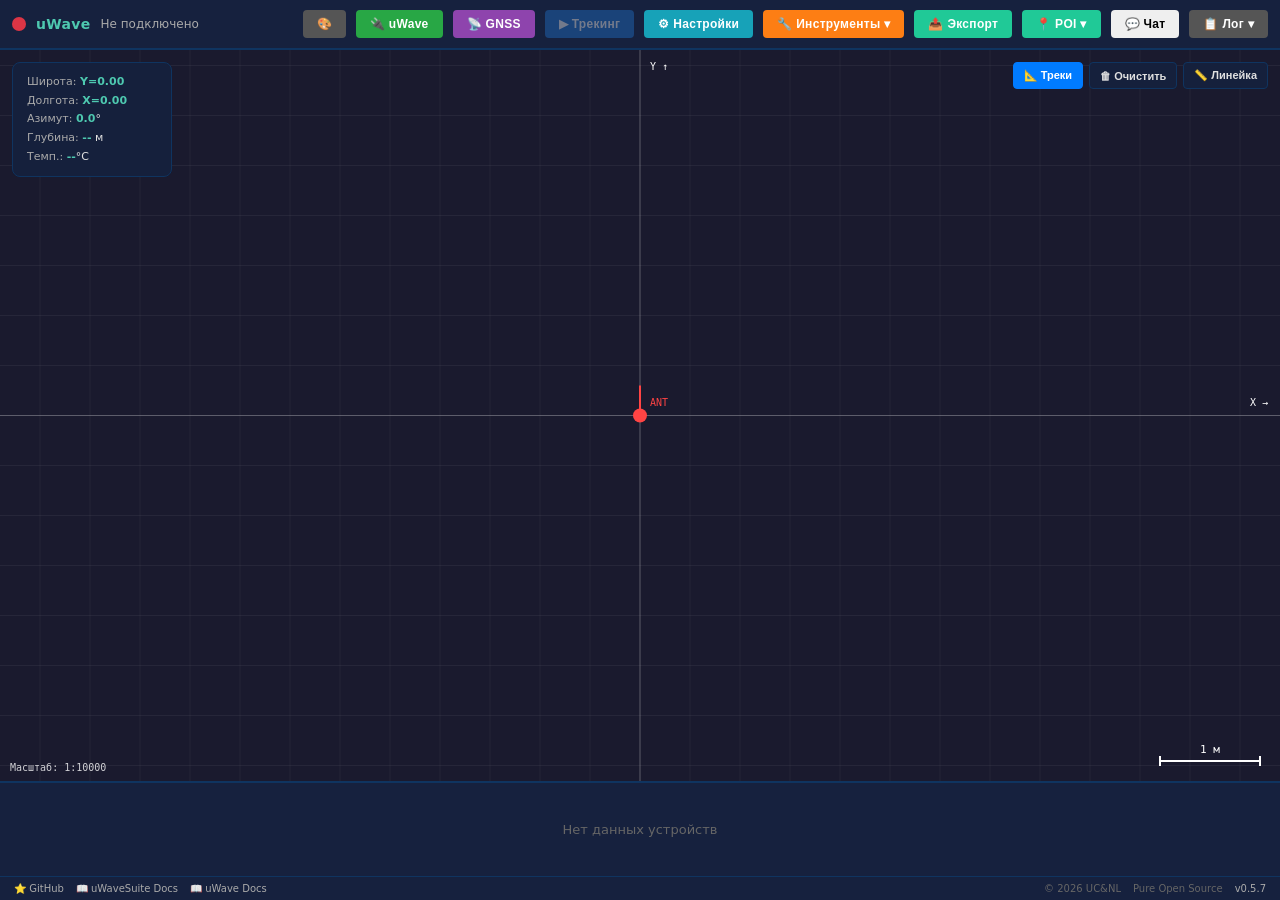
<file: index.html>
<!-- index.html — uWaveSuite Web PWA (структура) -->
<!DOCTYPE html>
<html lang="ru">
<head>
    <meta charset="utf-8">
    <meta name="viewport" content="width=device-width, initial-scale=1.0, maximum-scale=1.0, user-scalable=no, viewport-fit=cover">
    <meta name="apple-mobile-web-app-capable" content="yes">
    <meta name="apple-mobile-web-app-status-bar-style" content="black-translucent">
    <meta name="theme-color" content="#1a1a2e">
    <title>uWaveSuite</title>
    <link rel="stylesheet" href="styles.css">
    <link rel="manifest" href="manifest.json">
</head>
<body>
    <div id="app">
	<!-- ===== ВЕРХНЯЯ ПАНЕЛЬ ===== -->
	<div id="top-bar">
		<div id="connection-indicator" title="Статус соединения"></div>
		<div id="vlbl-indicator" title="VLBL режим" style="display:none; padding:2px 6px; background:var(--btn-export); color:#000; border-radius:3px; font-size:10px; font-weight:700;">VLBL</div>
		<span id="device-label">uWave</span>
		<span id="status-text">Не подключено</span>
		
		<button id="btn-theme" class="top-btn btn-theme" title="Тема">🎨</button>
		<button id="btn-connection" class="top-btn btn-connect">🔌 uWave</button>
		<button id="btn-gnss" class="top-btn btn-gnss">📡 GNSS</button>
		<button id="btn-tracking" class="top-btn btn-start" disabled>▶ Трекинг</button>
		<button id="btn-settings" class="top-btn btn-settings">⚙ Настройки</button>
		
		<!-- Выпадающая кнопка Инструменты -->
		<div class="dropdown">
			<button class="top-btn btn-tools" onclick="UWApp.toggleDropdown('tools-dropdown')">🔧 Инструменты ▾</button>
			<div id="tools-dropdown" class="dropdown-menu">
				<div class="dropdown-item" onclick="UWApp.openTrackingPanel(); UWApp.closeAllDropdowns();">🎯 Настройка трекинга</div>
				<div class="dropdown-item" onclick="UWApp.openDevicesPanel(); UWApp.closeAllDropdowns();">📡 Устройства</div>
				<div class="dropdown-item" onclick="UWApp.toggleTopoPanel(); UWApp.closeAllDropdowns();">🌐 Топопривязка</div>
				<div class="dropdown-item" onclick="UWApp.openAddressingPanel(); UWApp.closeAllDropdowns();">🔢 Адресация</div>
				<div class="dropdown-item" onclick="UWApp.openVLBLPanel(); UWApp.closeAllDropdowns();">📡 VLBL</div>
				<div class="dropdown-item" onclick="window.open('tools/coord-converter.html','_blank'); UWApp.closeAllDropdowns();">🔄 Конвертер координат</div>
			</div>
		</div>
		
		<!-- Кнопка Экспорт -->
		<button class="top-btn btn-export" onclick="UWApp.openExportPanel()">📤 Экспорт</button>
		
		<!-- Выпадающая кнопка POI -->
		<div class="dropdown">
			<button class="top-btn btn-export" onclick="UWApp.toggleDropdown('poi-dropdown')">📍 POI ▾</button>
			<div id="poi-dropdown" class="dropdown-menu">
				<div class="dropdown-item" onclick="UWApp.loadPOI(); UWApp.closeAllDropdowns();">📂 Загрузить из CSV</div>
				<div class="dropdown-item" onclick="UWApp.exportPOI_CSV(); UWApp.closeAllDropdowns();">💾 Сохранить в CSV</div>
				<div class="dropdown-item" onclick="UWApp.clearPOI(); UWApp.closeAllDropdowns();">🗑 Очистить все</div>
			</div>
		</div>
		
		<button id="btn-chat" class="top-btn btn-chat" onclick="UWApp.toggleChatPanel()">💬 Чат
			<span id="chat-badge" style="display:none; background:#ff4444; color:#fff; border-radius:10px; padding:1px 6px; font-size:10px; margin-left:4px; font-weight:700;">0</span>
		</button>
		
		<!-- Выпадающая кнопка Лог -->
		<div class="dropdown">
			<button class="top-btn btn-log" onclick="UWApp.toggleDropdown('log-dropdown')">📋 Лог ▾</button>
			<div id="log-dropdown" class="dropdown-menu">
				<div class="dropdown-item" onclick="UWApp.saveLog(); UWApp.closeAllDropdowns();">💾 Сохранить</div>
				<div class="dropdown-item" onclick="UWApp.loadLog(); UWApp.closeAllDropdowns();">📂 Открыть</div>
				<div id="log-play-item" class="dropdown-item" onclick="UWApp.togglePlayback(); UWApp.closeAllDropdowns();">▶ Воспроизвести</div>
				<div id="log-stop-item" class="dropdown-item" onclick="UWApp.togglePlayback(); UWApp.closeAllDropdowns();" style="display:none;">⏹ Остановить</div>
				<div class="dropdown-item" onclick="UWApp.clearConsole(); UWApp.closeAllDropdowns();">🗑 Очистить консоль</div>
				<div class="dropdown-item" onclick="UWApp.toggleConsole(); UWApp.closeAllDropdowns();">👁 Показать/скрыть консоль</div>
			</div>
		</div>
	</div>

	<!-- ===== КАРТА ===== -->
	<div id="map-container">
		<canvas id="map-canvas"></canvas>

		<!-- Информация об антенне -->
		<div id="antenna-info">
			<div><span class="ai-label">Широта:</span> <span class="ai-value" id="ai-lat">--</span></div>
			<div><span class="ai-label">Долгота:</span> <span class="ai-value" id="ai-lon">--</span></div>
			<div><span class="ai-label">Азимут:</span> <span class="ai-value" id="ai-hdg">--</span>°</div>
			<div><span class="ai-label">Глубина:</span> <span class="ai-value" id="ai-dpt">--</span> м</div>
			<div><span class="ai-label">Темп.:</span> <span class="ai-value" id="ai-tmp">--</span>°C</div>
		</div>

		<!-- Управление треками -->
		<div id="tracks-control">
			<button class="track-btn active" id="btn-tracks-show">📐 Треки</button>
			<button class="track-btn" id="btn-tracks-clear">🗑 Очистить</button>
			<button id="btn-ruler" class="track-btn">📏 Линейка</button>
			
			<!-- Прогресс воспроизведения -->
			<div id="playback-progress" style="display:none; width:150px; height:4px; background:var(--bg-tertiary); border-radius:2px;">
				<div id="playback-progress-fill" style="width:0%; height:100%; background:var(--btn-start); border-radius:2px; transition:width 0.3s;"></div>
			</div>
			
			<!-- Контрол скорости -->
			<div id="playback-speed-control" style="display:none; align-items:center; gap:5px;">
				<button id="btn-speed-down" class="track-btn" style="width:32px;">−</button>
				<span id="playback-speed-current" style="background:var(--btn-start); color:var(--btn-text); padding:4px 10px; border-radius:4px; font-size:12px; font-weight:bold;">1x</span>
				<button id="btn-speed-up" class="track-btn" style="width:32px;">+</button>
			</div>
		</div>

		<!-- Шкала -->
		<div id="scale-bar"></div>
		
		<!-- Консоль -->
		<div id="console-panel" style="display:none; position:absolute; bottom:10px; left:10px; right:10px; max-height:250px; background:var(--bg-overlay); border:1px solid var(--border-primary); border-radius:8px; z-index:50; flex-direction:column; backdrop-filter:blur(8px);">
			<!-- Заголовок -->
			<div id="console-header" style="display:flex; justify-content:space-between; align-items:center; padding:8px 12px; border-bottom:1px solid var(--border-primary);">
				<span style="font-size:12px; font-weight:600; color:var(--text-accent);">📋 Консоль</span>
				<div style="display:flex; gap:8px; align-items:center;">
					<span id="console-stats" style="font-size:10px; color:var(--text-secondary); display:flex; gap:8px;"></span>
					<button id="console-btn-copy" title="Копировать" style="background:none;border:none;color:var(--text-secondary);cursor:pointer;">📋</button>
					<button id="console-btn-export" title="Экспорт" style="background:none;border:none;color:var(--text-secondary);cursor:pointer;">💾</button>
					<button id="console-btn-clear" title="Очистить" style="background:none;border:none;color:var(--text-secondary);cursor:pointer;">🗑</button>
					<button onclick="UIConsole.close()" title="Закрыть" style="background:none;border:none;color:var(--text-secondary);cursor:pointer;">✕</button>
				</div>
			</div>
			
			<!-- Фильтры -->
			<div style="display:flex; gap:8px; padding:6px 12px; align-items:center; flex-wrap:wrap; border-bottom:1px solid var(--border-primary);">
				<input type="text" id="console-filter" placeholder="🔍 Фильтр..." style="flex:1; padding:4px 8px; border:1px solid var(--border-primary); border-radius:4px; background:var(--bg-input); color:var(--text-primary); font-size:11px; min-width:100px;">
				
				<label style="font-size:10px; color:var(--text-info); display:flex; align-items:center; gap:2px;">
					<input type="checkbox" class="console-type-checkbox" data-type="info" checked> Info
				</label>
				<label style="font-size:10px; color:var(--border-success); display:flex; align-items:center; gap:2px;">
					<input type="checkbox" class="console-type-checkbox" data-type="success" checked> OK
				</label>
				<label style="font-size:10px; color:var(--border-warning); display:flex; align-items:center; gap:2px;">
					<input type="checkbox" class="console-type-checkbox" data-type="warning" checked> Warn
				</label>
				<label style="font-size:10px; color:var(--border-danger); display:flex; align-items:center; gap:2px;">
					<input type="checkbox" class="console-type-checkbox" data-type="error" checked> Err
				</label>
				<label style="font-size:10px; color:var(--text-muted); display:flex; align-items:center; gap:2px;">
					<input type="checkbox" class="console-type-checkbox" data-type="debug"> Debug
				</label>
				
				<label style="font-size:10px; color:var(--text-secondary); display:flex; align-items:center; gap:2px;">
					<input type="checkbox" id="console-auto-scroll" checked> Auto
				</label>
			</div>
			
			<!-- Содержимое -->
			<div id="console-content" style="padding:8px 12px; overflow-y:auto; font-family:'Consolas','Monaco',monospace; font-size:11px; line-height:1.5; flex:1;"></div>
		</div>
    </div>
	
	<!-- Панель топопривязки -->
	<div id="topo-panel" class="modal-panel" style="border-color: var(--border-accent);">
		<h3>🌐 Топопривязка</h3>
		<div id="topo-gnss-status">Внешний GNSS не подключен</div>
		<div class="topo-row">
			<label>Широта:</label>
			<input type="text" id="topo-lat" placeholder="55.123456">
		</div>
		<div class="topo-row">
			<label>Долгота:</label>
			<input type="text" id="topo-lon" placeholder="37.654321">
		</div>
		<div class="topo-row">
			<label>Курс (°):</label>
			<input type="number" id="topo-hdg" placeholder="0" min="0" max="360" step="0.1" value="0">
		</div>
		<div class="topo-buttons">
			<button class="btn-get-gnss" onclick="UWApp.getPhoneGPS()">📱 GPS</button>
			<button class="btn-apply-topo" onclick="UWApp.applyTopoBinding()">✓ Применить</button>
			<button class="btn-cancel-topo" onclick="UWApp.toggleTopoPanel()">✕ Отмена</button>
			<button class="btn-reset-topo" onclick="UWApp.clearTopoBinding()">🗑 Сброс</button>
		</div>
	</div>

	<!-- Панель чата -->
	<div id="chat-panel" class="modal-panel modal-panel--chat" style="border-color: var(--btn-tools);">
		<!-- Заголовок -->
		<div class="chat-header">
			<h3>💬 Чат</h3>
			<div class="chat-header-actions">
				<button onclick="UIChat.exportMessages()" title="Экспорт">💾</button>
				<button onclick="UIChat.clearMessages()" title="Очистить">🗑</button>
				<button onclick="UIChat.close()" title="Закрыть">✕</button>
			</div>
		</div>
		
		<!-- Фильтры -->
		<div class="chat-filters">
			<button class="chat-filter-btn active" data-filter="all">Все</button>
			<button class="chat-filter-btn" data-filter="incoming">⬇ Входящие</button>
			<button class="chat-filter-btn" data-filter="outgoing">⬆ Исходящие</button>
			<button class="chat-filter-btn" data-filter="async">ASYNC</button>
			<button class="chat-filter-btn" data-filter="packet">Пакеты</button>
		</div>
		
		<!-- Список сообщений -->
		<div id="chat-messages"></div>
		
		<!-- Форма отправки -->
		<div class="chat-send-form">
			<div style="display:flex; gap:8px; margin-bottom:8px;">
				<select id="chat-send-type" style="flex:1; padding:6px; border:1px solid var(--border-primary); border-radius:4px; background:var(--bg-input); color:var(--text-primary); font-size:12px;">
					<option value="cdma">📻 CDMA (короткий запрос)</option>
					<option value="packet">📦 Передача пакета</option>
					<option value="itg">🔍 Короткий логический (PT_ITG)</option>
				</select>
			</div>
			
			<!-- Форма CDMA -->
			<div id="chat-form-cdma" class="chat-form">
				<div class="chat-form-row">
					<label>TX канал:</label>
					<input type="number" id="chat-cdma-tx" value="0" min="0">
					<label>RX канал:</label>
					<input type="number" id="chat-cdma-rx" value="0" min="0">
					<label>Команда:</label>
					<select id="chat-cdma-cmd">
						<option value="0">PING</option>
						<option value="2" selected>Глубина (DPT)</option>
						<option value="3">Температура (TMP)</option>
						<option value="4">Напряжение (BAT)</option>
						<option value="7">User CMD 0</option>
						<option value="8">User CMD 1</option>
						<option value="9">User CMD 2</option>
						<option value="10">User CMD 3</option>
						<option value="11">User CMD 4</option>
						<option value="12">User CMD 5</option>
						<option value="13">User CMD 6</option>
						<option value="14">User CMD 7</option>
						<option value="15">User CMD 8</option>
					</select>
				</div>
			</div>
			
			<!-- Форма пакета -->
			<div id="chat-form-packet" class="chat-form" style="display:none;">
				<div class="chat-form-row">
					<label>Адрес:</label>
					<input type="number" id="chat-pkt-addr" value="0" min="0" max="255">
					<label>Попытки:</label>
					<input type="number" id="chat-pkt-tries" value="3" min="1" max="10">
				</div>
				<div class="chat-form-row">
					<label>Данные:</label>
					<input type="text" id="chat-pkt-data" placeholder="Текст (до 64 байт)" maxlength="64">
					<span id="chat-pkt-size">0/64</span>
				</div>
			</div>
			
			<!-- Форма ITG -->
			<div id="chat-form-itg" class="chat-form" style="display:none;">
				<div class="chat-form-row">
					<label>Адрес:</label>
					<input type="number" id="chat-itg-addr" value="0" min="0" max="254">
					<label>Data ID:</label>
					<select id="chat-itg-dataid">
						<option value="0">Глубина (DPT)</option>
						<option value="1">Температура (TMP)</option>
						<option value="2">Напряжение (BAT)</option>
					</select>
				</div>
			</div>
			
			<button id="chat-send-btn" class="btn-apply-topo" style="width:100%; margin-top:8px;">📤 Отправить</button>
		</div>
	</div>

	<!-- Панель трекинга -->
	<div id="tracking-panel" class="modal-panel" style="border-color: var(--btn-start);">
		<h3 style="color:var(--btn-start);">🎯 Трекинг</h3>
		
		<!-- Статус -->
		<div id="tracking-status" style="text-align:center; font-size:12px; margin-bottom:12px; min-height:18px;"></div>
		
		<!-- Кнопки управления -->
		<div style="display:flex; gap:8px; margin-bottom:16px;">
			<button id="tracking-btn-start" class="btn-apply-topo" style="flex:1;">▶ Старт</button>
			<button id="tracking-btn-pause" class="btn-get-gnss" style="flex:1;" disabled>⏸ Пауза</button>
			<button id="tracking-btn-stop" class="btn-reset-topo" style="flex:1;" disabled>⏹ Стоп</button>
		</div>
		
		<!-- Режим адресации -->
		<div class="settings-section">
			<h4>⚙ Режим адресации</h4>
			<div class="settings-row">
				<label>Режим:</label>
				<select id="tracking-mode">
					<option value="cdma">📻 CDMA каналы</option>
					<option value="logical">🔢 Логические адреса</option>
				</select>
			</div>
		</div>
		
		<!-- Добавление устройства -->
		<div class="settings-section">
			<h4>📡 Добавить устройство</h4>
			
			<div id="tracking-add-cdma">
				<div class="settings-row">
					<label>TX канал:</label>
					<input type="number" id="tracking-add-tx-ch" value="0" min="0">
				</div>
				<div class="settings-row">
					<label>RX канал:</label>
					<input type="number" id="tracking-add-rx-ch" value="0" min="0">
				</div>
			</div>
			
			<div id="tracking-add-logical" style="display:none;">
				<div class="settings-row">
					<label>Адрес:</label>
					<input type="number" id="tracking-add-address" value="0" min="0" max="254">
				</div>
			</div>
			
			<button id="tracking-btn-add" class="btn-apply-topo" style="width:100%; margin-top:8px;">+ Добавить</button>
		</div>
		
		<!-- Настройки -->
		<div class="settings-section">
			<h4>⚙ Настройки опроса</h4>
			<div class="settings-row">
				<label>Интервал (мс):</label>
				<input type="number" id="tracking-interval" value="2000" min="100" step="100">
			</div>
			<div class="settings-row">
				<label>Режим команд:</label>
				<select id="tracking-command-mode">
					<option value="weighted">Взвешенный (5:1:1)</option>
					<option value="cycle">Циклический</option>
					<option value="single">Одиночный</option>
				</select>
			</div>
		</div>
		
		<!-- Список устройств -->
		<div class="settings-section">
			<h4>📡 Устройства в трекинге</h4>
			<div id="tracking-devices-list"></div>
			<button id="tracking-btn-clear" class="btn-cancel-topo" style="width:100%; margin-top:8px;">🗑 Очистить все</button>
		</div>
		
		<!-- Статистика -->
		<div class="settings-section">
			<h4>📊 Статистика</h4>
			<div id="tracking-stats" style="font-size:11px; line-height:1.8;"></div>
		</div>
		
		<button onclick="UITracking.close()" class="btn-cancel-topo" style="width:100%; margin-top:12px;">✕ Закрыть</button>
	</div>

	<!-- Панель адресации -->
	<div id="addressing-panel" class="modal-panel" style="border-color: var(--btn-settings);">
		<h3 style="color:var(--btn-settings);">🔢 Логический адрес</h3>
		
		<div id="addr-status" style="text-align:center; font-size:12px; margin-bottom:12px; min-height:18px;"></div>
		
		<div class="settings-section">
			<h4>📍 Адрес локального модема</h4>
			
			<div class="settings-row">
				<label>Адрес:</label>
				<input type="number" id="addr-local-address" value="0" min="0" max="255">
			</div>
			
			<div style="font-size:11px; color:var(--text-muted); margin-top:4px; line-height: 1.5;">
				0-254 — индивидуальный адрес<br>
				255 — широковещательный (без ACK)
			</div>
			
			<div class="settings-row" style="margin-top:12px;">
				<label>Сохранить:</label>
				<input type="checkbox" id="addr-save-flash" style="width:16px; height:16px;">
				<span style="font-size:11px; color:var(--text-secondary);">Во flash (энергонезависимо)</span>
			</div>
		</div>
		
		<div style="display:flex; gap:8px; margin-top:16px;">
			<button id="addr-btn-apply" class="btn-apply-topo" style="flex:1;">✓ Применить</button>
			<button id="addr-btn-read" class="btn-get-gnss" style="flex:1;">📖 Читать</button>
		</div>
		
		<button onclick="UIAddressing.close()" class="btn-cancel-topo" style="width:100%; margin-top:12px;">✕ Закрыть</button>
	</div>
	
	<!-- Панель VLBL -->
	<div id="vlbl-panel" class="modal-panel" style="border-color: var(--btn-export);">
		<h3 style="color:var(--btn-export);">📡 VLBL (дальномерный режим)</h3>
		
		<div style="font-size:11px; color:var(--text-secondary); margin-bottom:12px; line-height:1.5; padding:8px; background:var(--bg-tertiary); border-radius:4px;">
			Определение координат маяков по дальностям с разных точек.
			Требуется GNSS и движение вокруг маяков.
		</div>
		
		<div id="vlbl-status" style="text-align:center; font-size:12px; margin-bottom:12px; min-height:18px;"></div>
		
		<button id="vlbl-btn-toggle" class="btn-get-gnss" style="width:100%; margin-bottom:16px;">▶ Включить VLBL</button>
		
		<div class="settings-section">
			<h4>⚙ Настройки</h4>
			<div class="settings-row">
				<label>Решение каждые:</label>
				<input type="number" id="vlbl-auto-count" value="10" min="3" max="100" step="1">
				<span style="font-size:11px; color:var(--text-secondary);">изм.</span>
			</div>
			<div class="settings-row">
				<label>Мин. интервал:</label>
				<input type="number" id="vlbl-min-interval" value="3000" min="500" max="60000" step="500">
				<span style="font-size:11px; color:var(--text-secondary);">мс</span>
			</div>
			<div class="settings-row">
				<label>Размер базы:</label>
				<input type="number" id="vlbl-base-size" value="4" min="3" max="20" step="1">
			</div>
			<div class="settings-row">
				<label>Макс. измерений:</label>
				<input type="number" id="vlbl-max-meas" value="200" min="10" max="1000" step="10">
			</div>
			<div class="settings-row">
				<label>Мин. дистанция:</label>
				<input type="number" id="vlbl-min-dist" value="5" min="0" max="100" step="0.5">
				<span style="font-size:11px; color:var(--text-secondary);">м</span>
			</div>
		</div>
		
		<div class="settings-section">
			<h4>📡 Устройства</h4>
			<div id="vlbl-devices-list"></div>
		</div>
		
		<div style="display:flex; gap:8px; margin-top:12px;">
			<button id="vlbl-btn-clear" class="btn-reset-topo" style="flex:1;">🗑 Очистить</button>
			<button onclick="UIVLBL.close()" class="btn-cancel-topo" style="flex:1;">✕ Закрыть</button>
		</div>
	</div>

	<!-- Панель устройств -->
	<div id="devices-panel" class="modal-panel" style="border-color: var(--text-accent);">
		<h3 style="color:var(--text-accent);">📡 Устройства</h3>
		
		<div style="margin-bottom:12px;">
			<input type="text" id="devices-search" placeholder="🔍 Поиск..." style="width:100%; padding:8px 12px; border:1px solid var(--border-primary); border-radius:4px; background:var(--bg-input); color:var(--text-primary); font-size:12px;">
		</div>
		
		<div style="display:flex; gap:8px; margin-bottom:12px; flex-wrap:wrap;">
			<label style="font-size:11px; color:var(--text-secondary); display:flex; align-items:center; gap:4px;">
				<input type="checkbox" id="devices-filter-usbl" class="devices-filter-checkbox" checked> USBL
			</label>
			<label style="font-size:11px; color:var(--text-secondary); display:flex; align-items:center; gap:4px;">
				<input type="checkbox" id="devices-filter-nonusbl" class="devices-filter-checkbox" checked> Обычные
			</label>
			<label style="font-size:11px; color:var(--text-secondary); display:flex; align-items:center; gap:4px;">
				<input type="checkbox" id="devices-filter-timeout" class="devices-filter-checkbox" checked> Таймаут
			</label>
			<label style="font-size:11px; color:var(--text-secondary); display:flex; align-items:center; gap:4px;">
				<input type="checkbox" id="devices-filter-active" class="devices-filter-checkbox" checked> Активные
			</label>
		</div>
		
		<div style="display:flex; gap:8px; margin-bottom:12px; align-items:center;">
			<select id="devices-sort" style="flex:1; padding:6px; border:1px solid var(--border-primary); border-radius:4px; background:var(--bg-input); color:var(--text-primary); font-size:11px;">
				<option value="address">По адресу</option>
				<option value="range">По дальности</option>
				<option value="azimuth">По азимуту</option>
				<option value="age">По возрасту</option>
			</select>
			<button id="devices-sort-order" style="padding:6px 10px; border:1px solid var(--border-primary); border-radius:4px; background:var(--bg-input); color:var(--text-primary); cursor:pointer;">↑</button>
		</div>
		
		<div id="devices-stats" style="display:flex; gap:8px; margin-bottom:12px; font-size:11px; color:var(--text-secondary); flex-wrap:wrap;"></div>
		
		<div id="devices-list" style="max-height:50vh; overflow-y:auto;"></div>
		
		<div style="display:flex; gap:8px; margin-top:12px;">
			<button id="devices-btn-refresh" class="btn-get-gnss" style="flex:1;">🔄 Обновить</button>
			<button id="devices-btn-export" class="btn-get-gnss" style="flex:1;">💾 Экспорт</button>
			<button id="devices-btn-clear" class="btn-reset-topo" style="flex:1;">🗑 Очистить</button>
		</div>
		
		<button onclick="UIDevices.close()" class="btn-cancel-topo" style="width:100%; margin-top:8px;">✕ Закрыть</button>
	</div>

	<!-- Панель экспорта -->
	<div id="export-panel" class="modal-panel" style="border-color: var(--btn-export);">
		<h3 style="color:var(--btn-export);">📤 Экспорт данных</h3>
		
		<div id="export-status" style="text-align:center; font-size:12px; margin-bottom:12px; min-height:18px;"></div>
		
		<div id="export-stats" style="font-size:12px; margin-bottom:12px;"></div>
		
		<div class="settings-section">
			<h4>⚙ Формат</h4>
			<div class="settings-row">
				<label>Формат:</label>
				<select id="export-format">
					<option value="csv">📊 CSV</option>
					<option value="kml">🗺 KML</option>
					<option value="json">💾 JSON</option>
					<option value="gga">📡 NMEA GGA</option>
					<option value="dxf">📐 DXF (CAD)</option>
				</select>
			</div>
			
			<div id="export-csv-options">
				<div class="settings-row">
					<label>Разделитель:</label>
					<select id="export-delimiter">
						<option value="semicolon">; (точка с запятой)</option>
						<option value="comma">, (запятая)</option>
						<option value="tab">Tab</option>
					</select>
				</div>
				<div class="settings-row">
					<label>Десятичный:</label>
					<select id="export-decimal">
						<option value=".">. (точка)</option>
						<option value=",">, (запятая)</option>
					</select>
				</div>
			</div>
			
			<div id="export-kml-options" style="display:none;">
				<div class="settings-row">
					<small style="color:var(--text-secondary);">KML включает точки устройств и треки</small>
				</div>
			</div>
		</div>
		
		<div class="settings-section">
			<h4>📊 Данные</h4>
			<div style="display:flex; flex-wrap:wrap; gap:8px;">
				<label style="font-size:11px; color:var(--text-secondary); display:flex; align-items:center; gap:4px;">
					<input type="checkbox" class="export-option-checkbox" data-option="includeDepth" checked> Глубина
				</label>
				<label style="font-size:11px; color:var(--text-secondary); display:flex; align-items:center; gap:4px;">
					<input type="checkbox" class="export-option-checkbox" data-option="includeAzimuth" checked> Азимут
				</label>
				<label style="font-size:11px; color:var(--text-secondary); display:flex; align-items:center; gap:4px;">
					<input type="checkbox" class="export-option-checkbox" data-option="includeMSR" checked> MSR
				</label>
				<label style="font-size:11px; color:var(--text-secondary); display:flex; align-items:center; gap:4px;">
					<input type="checkbox" class="export-option-checkbox" data-option="includeTemperature" checked> Температура
				</label>
				<label style="font-size:11px; color:var(--text-secondary); display:flex; align-items:center; gap:4px;">
					<input type="checkbox" class="export-option-checkbox" data-option="includeVoltage" checked> Напряжение
				</label>
				<label style="font-size:11px; color:var(--text-secondary); display:flex; align-items:center; gap:4px;">
					<input type="checkbox" class="export-option-checkbox" data-option="includeCoordinates" checked> Координаты
				</label>
				<label style="font-size:11px; color:var(--text-secondary); display:flex; align-items:center; gap:4px;">
					<input type="checkbox" class="export-option-checkbox" data-option="includeTimestamps" checked> Время
				</label>
			</div>
		</div>
		
		<div class="settings-section">
			<h4>👁 Превью</h4>
			<pre id="export-preview" style="display:none; padding:8px; background:var(--bg-tertiary); border-radius:4px; font-size:10px; font-family:'Consolas','Monaco',monospace; max-height:200px; overflow-y:auto; white-space:pre-wrap;"></pre>
		</div>
		
		<div style="display:flex; gap:8px; margin-top:12px;">
			<button id="export-btn-preview" class="btn-get-gnss" style="flex:1;">👁 Превью</button>
			<button id="export-btn-copy" class="btn-get-gnss" style="flex:1;">📋 Копировать</button>
			<button id="export-btn-export" class="btn-apply-topo" style="flex:1;">💾 Экспорт</button>
		</div>
		
		<button onclick="UIExport.close()" class="btn-cancel-topo" style="width:100%; margin-top:8px;">✕ Закрыть</button>
	</div>

	<!-- ===== ПАНЕЛЬ УСТРОЙСТВ ===== -->
	<div id="devices-bar" class="empty"></div>

	<!-- ===== FOOTER ===== -->
	<footer class="footer">
		<div class="footer-content">
			<div class="footer-links">
				<a href="https://github.com/ucnl/uWaveSuite/" target="_blank" class="footer-link">⭐ GitHub</a>
				<a href="docs/guide.html" target="_blank" class="footer-link">📖 uWaveSuite Docs</a>
				<a href="https://docs.unavlab.com/underwater_acoustic_modems_ru.html#uwave" target="_blank" class="footer-link">📖 uWave Docs</a>
			</div>
			<div class="footer-info">
				<span class="footer-copy">&copy; 2026 UC&NL</span>
				<span class="footer-desc">Pure Open Source</span>
				<a href="CHANGELOG.html" target="_blank" class="footer-link" title="История изменений">v<span id="app-version">--</span></a>
			</div>
		</div>
	</footer>

    <!-- ===== МОДАЛЬНОЕ ОКНО НАСТРОЕК ===== -->
    <div id="settings-overlay">
        <div id="settings-modal">
            <div id="settings-header">
                <h3>⚙ Настройки</h3>
                <button onclick="UWApp.closeSettings()" title="Закрыть">✕</button>
            </div>
            <div id="settings-body">
                <div class="settings-section">
                    <h4>📡 Устройство</h4>
                    <div class="settings-row">
                        <label>TX канал:</label>
                        <input type="number" id="cfg-tx-ch" value="0" min="0">
                    </div>
                    <div class="settings-row">
                        <label>RX канал:</label>
                        <input type="number" id="cfg-rx-ch" value="0" min="0">
                    </div>
                    <div class="settings-row">
                        <label>Солёность:</label>
                        <input type="number" id="cfg-salinity" value="0" min="0" max="40" step="0.1">
                    </div>
					<div class="settings-row">
						<label>g (м/с²):</label>
						<input type="number" id="cfg-gravity" value="9.8" min="9.7" max="9.9" step="0.001">
					</div>
                    <div class="settings-row">
                        <label>Скорость звука:</label>
                        <input type="number" id="cfg-soundspeed" placeholder="Авто" min="1300" max="1800" step="0.1">
                    </div>
					<div class="settings-row">
						<label>Командный режим:</label>
						<input type="checkbox" id="cfg-cmd-mode-default" style="width:16px; height:16px;">
						<span style="font-size:11px; color:var(--text-secondary);">По умолчанию</span>
					</div>
                </div>
                
                <div class="settings-section">
                    <h4>📡 GNSS-компас</h4>
                    <div class="settings-row">
                        <label>Режим компаса:</label>
                        <select id="cfg-compass-mode">
                            <option value="auto">Авто</option>
                            <option value="hdt">Только HDT</option>
                            <option value="magnetic">Только магнитный</option>
                        </select>
                    </div>
                    <div class="settings-row">
                        <label>Скорость:</label>
                        <select id="cfg-gnss-baud">
                            <option value="4800">4800</option>
                            <option value="9600">9600</option>
                            <option value="19200">19200</option>
                            <option value="38400" selected>38400</option>
                            <option value="57600">57600</option>
                            <option value="115200">115200</option>
                        </select>
                    </div>
                </div>
                
                <div class="settings-section">
                    <h4>📍 Антенна</h4>
                    <div class="settings-row">
                        <label>Режим:</label>
                        <select id="cfg-antenna-mode">
                            <option value="cartesian_fixed">📐 Декартов</option>
                            <option value="geographic">🌍 Географический</option>
                        </select>
                    </div>
                    <div class="settings-row">
                        <label>Смещение X:</label>
                        <input type="number" id="cfg-offsetx" value="0" step="0.1">
                    </div>
                    <div class="settings-row">
                        <label>Смещение Y:</label>
                        <input type="number" id="cfg-offsety" value="0" step="0.1">
                    </div>
                    <div class="settings-row">
                        <label>φ антенны:</label>
                        <input type="number" id="cfg-phi" value="0" min="0" max="360" step="0.1">
                    </div>
                    <div class="settings-row">
                        <label>Макс. скорость:</label>
                        <input type="number" id="cfg-max-speed" value="2" min="0.5" max="5" step="0.1">
                    </div>
                </div>
                
                <div class="settings-section">
                    <h4>📐 Треки</h4>
                    <div class="settings-row">
                        <label>Макс. точек:</label>
                        <input type="number" id="cfg-maxpoints" value="500" min="50" max="10000">
                    </div>
                    <div class="settings-row">
                        <label>Мин. дистанция:</label>
                        <input type="number" id="cfg-minpointdist" value="0.5" min="0.1" max="50" step="0.1">
                    </div>
                </div>
            </div>
            <div id="settings-footer">
                <button class="btn-apply" onclick="UWApp.applySettings()">✓ Применить</button>
                <button class="btn-close-settings" onclick="UWApp.closeSettings()">Закрыть</button>
            </div>
        </div>
    </div>

	<!-- ===== СКРИПТЫ (порядок важен) ===== -->
	<!-- Математика -->
	<script src="geo-utils.js"></script>
	<script src="vincenty.js"></script>
	<script src="haversine.js"></script>
	<script src="dh-filter.js"></script>
	<script src="median.js"></script>
	<script src="smoother.js"></script>
	<script src="dh-filter-xyz.js"></script>
	<script src="smoother-xyz.js"></script>
	<script src="sound-speed.js"></script>

	<!-- Парсеры -->
	<script src="gnss-parser.js"></script>
	<script src="webview-stub.js"></script>

	<!-- Ядро протокола -->
	<script src="uw-protocol.js"></script>
	<script src="serial-manager.js"></script>
	<script src="uw-port.js"></script>
	<script src="uw-queue-manager.js"></script>
	<script src="uw-device-manager.js"></script>
	<script src="uw-tracking-engine.js"></script>
	<script src="uw-vlbl-measurements.js"></script>
    <script src="uw-vlbl-store.js"></script>    
	<script src="uw-usbl-solver.js"></script>
	<script src="uw-vlbl-solver.js"></script>
	<script src="settings-storage.js"></script>

	<!-- Данные -->
	<script src="tracks.js"></script>
	<script src="poi-manager.js"></script>
	<script src="log-storage.js"></script>
	<script src="logger.js"></script>
	<script src="log-analyzer.js"></script>
	<script src="export.js"></script>

	<!-- UI модули -->
	<script src="modules/ui-themes.js"></script>
	<script src="modules/ui-settings.js"></script>
	<script src="modules/ui-chat.js"></script>
	<script src="modules/ui-tracking.js"></script>
	<script src="modules/ui-addressing.js"></script>
	<script src="modules/ui-vlbl.js"></script>
	<script src="modules/ui-devices.js"></script>
	<script src="modules/ui-console.js"></script>
	<script src="modules/ui-export.js"></script>
	<script src="modules/ui-map.js"></script>
	<script src="modules/ui-ruler.js"></script>
	<script src="modules/ui-topo.js"></script>

	<!-- Главный модуль -->
	<script src="app.js"></script>
	
	<script>
	if ('serviceWorker' in navigator && location.protocol.startsWith('http')) {
	  window.addEventListener('load', () => {
		navigator.serviceWorker.register('sw.js')
		  .then((reg) => console.log('[SW] Зарегистрирован:', reg.scope))
		  .catch((err) => console.warn('[SW] Ошибка:', err));
	  });
	}
	</script>

</body>
</html>
</file>
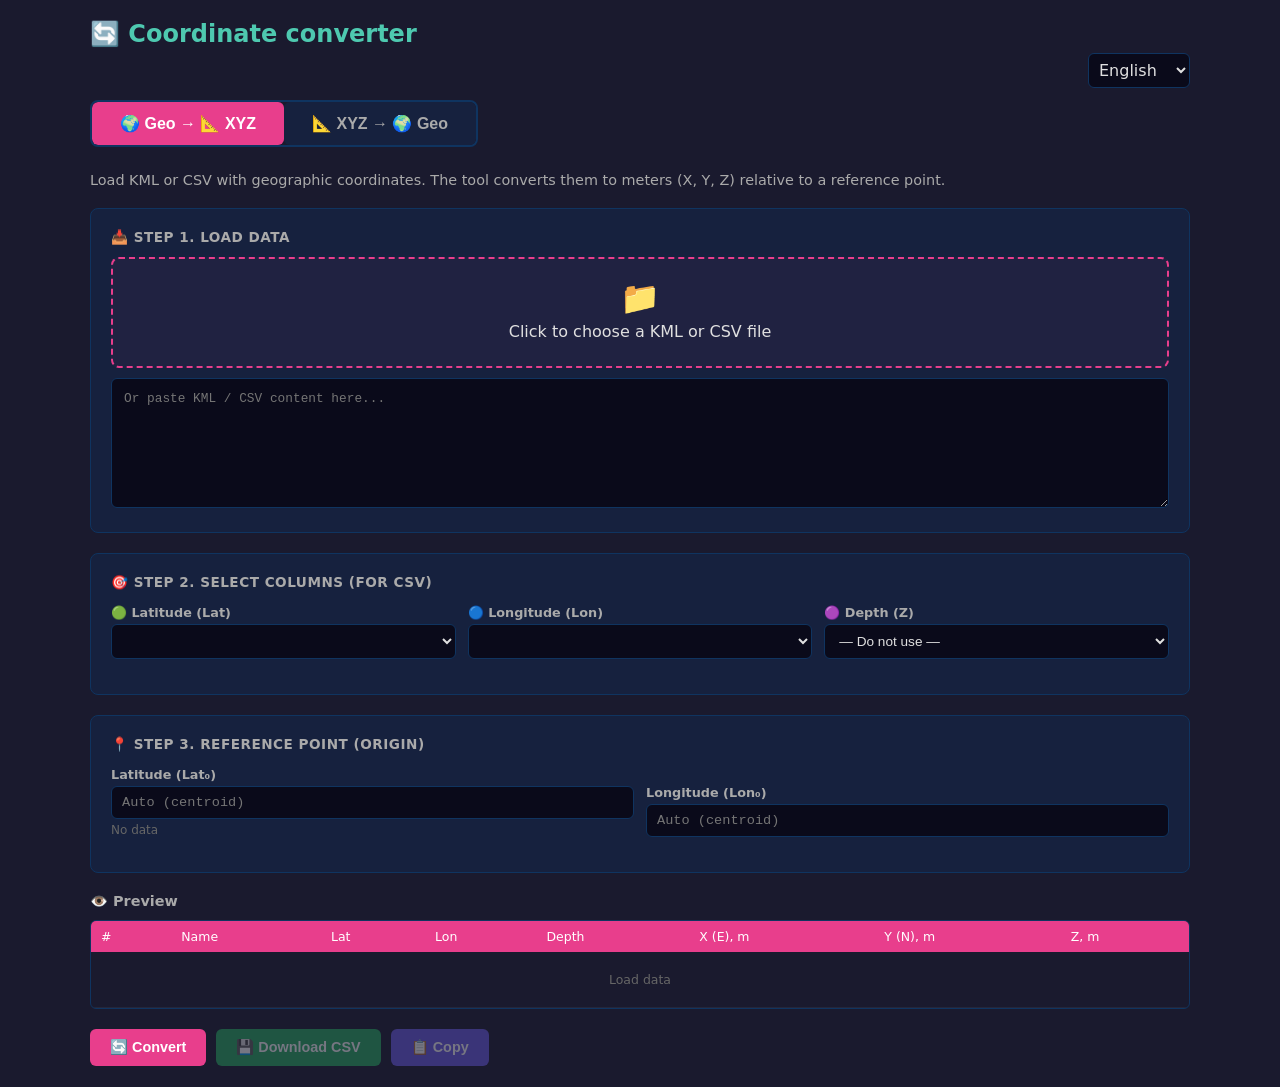
<file: tools/coord-converter.html>
<!DOCTYPE html>
<html lang="ru">
<head>
    <meta charset="UTF-8">
    <meta name="viewport" content="width=device-width, initial-scale=1.0">
    <title data-i18n="tools.coord.title">Конвертер координат: Geo ↔ XYZ</title>
    <meta name="theme-color" content="#e83e8c">
    <style>
        :root {
            --bg-primary: #1a1a2e;
            --bg-secondary: #16213e;
            --bg-tertiary: #0f3460;
            --bg-input: #0a0a1a;
            --bg-overlay: rgba(22, 33, 62, 0.95);
            --border-primary: #0f3460;
            --border-accent: #e83e8c;
            --text-primary: #e0e0e0;
            --text-secondary: #aaa;
            --text-muted: #666;
            --text-accent: #4ec9b0;
            --text-info: #569cd6;
            --shadow: 0 4px 20px rgba(0,0,0,0.3);
            --radius: 8px;
            --radius-sm: 6px;
            --radius-lg: 12px;
        }
        * { box-sizing: border-box; margin: 0; padding: 0; }
        body {
            font-family: 'Segoe UI', system-ui, -apple-system, sans-serif;
            background: var(--bg-primary);
            color: var(--text-primary);
            padding: 20px;
            min-height: 100vh;
        }
        .container { max-width: 1100px; margin: 0 auto; }
        h1 { font-size: 1.5em; margin-bottom: 5px; color: var(--text-accent); display: flex; align-items: center; gap: 10px; }
        .subtitle { color: var(--text-secondary); margin-bottom: 20px; font-size: 0.9em; }

        .mode-tabs { display: flex; margin-bottom: 25px; border-radius: var(--radius); overflow: hidden; border: 2px solid var(--border-primary); width: fit-content; }
        .mode-tab { padding: 12px 28px; font-size: 1em; font-weight: 600; cursor: pointer; background: var(--bg-secondary); border: none; color: var(--text-secondary); transition: all 0.2s; }
        .mode-tab.active { background: var(--border-accent); color: #fff; }
        .mode-tab:hover:not(.active) { background: var(--bg-tertiary); }

        .step-card { background: var(--bg-secondary); border-radius: var(--radius); padding: 20px; border: 1px solid var(--border-primary); margin-bottom: 20px; }
        .step-card h3 { font-size: 0.85em; text-transform: uppercase; letter-spacing: 0.5px; color: var(--text-secondary); margin-bottom: 12px; }

        textarea {
            width: 100%; min-height: 130px; font-family: 'Consolas', 'Monaco', monospace; font-size: 0.8em;
            padding: 12px; border: 1px solid var(--border-primary); border-radius: var(--radius-sm);
            background: var(--bg-input); color: var(--text-primary); resize: vertical;
        }
        textarea:focus { outline: none; border-color: var(--border-accent); }

        .file-upload-area {
            border: 2px dashed var(--border-accent); border-radius: var(--radius); padding: 20px;
            text-align: center; cursor: pointer; background: rgba(232,62,140,0.05); margin-bottom: 10px;
        }
        .file-upload-area:hover { background: rgba(232,62,140,0.1); }
        .file-upload-area input[type="file"] { display: none; }
        .file-upload-area .upload-icon { font-size: 2em; display: block; margin-bottom: 5px; }
        .file-upload-area .file-name { color: var(--border-accent); font-weight: 600; margin-top: 5px; display: block; }

        .columns-row { display: flex; gap: 12px; flex-wrap: wrap; margin: 15px 0; }
        .col-group { flex: 1; min-width: 120px; }
        .col-group label { display: block; font-weight: 600; font-size: 0.8em; margin-bottom: 4px; color: var(--text-secondary); }
        .col-group select, .col-group input {
            width: 100%; padding: 8px 10px; border: 1px solid var(--border-primary); border-radius: var(--radius-sm);
            font-size: 0.85em; background: var(--bg-input); color: var(--text-primary);
        }

        .ref-point-row { display: flex; gap: 12px; flex-wrap: wrap; align-items: end; margin: 15px 0; }
        .ref-group { flex: 1; min-width: 100px; }
        .ref-group label { display: block; font-weight: 600; font-size: 0.8em; margin-bottom: 4px; color: var(--text-secondary); }
        .ref-group input {
            width: 100%; padding: 8px 10px; border: 1px solid var(--border-primary); border-radius: var(--radius-sm);
            font-size: 0.85em; background: var(--bg-input); color: var(--text-primary); font-family: 'Consolas', monospace;
        }
        .ref-auto { font-size: 0.75em; color: var(--text-muted); margin-top: 4px; }

        .preview-section { margin-top: 20px; }
        .preview-section h3 { margin-bottom: 10px; color: var(--text-secondary); font-size: 0.9em; }
        .preview-table-wrapper { max-height: 250px; overflow: auto; border: 1px solid var(--border-primary); border-radius: var(--radius-sm); }
        table.preview-table { width: 100%; border-collapse: collapse; font-size: 0.78em; }
        table.preview-table th { background: var(--border-accent); color: #fff; padding: 8px 10px; text-align: left; position: sticky; top: 0; z-index: 2; font-weight: 500; white-space: nowrap; }
        table.preview-table th.highlight-1 { background: #27ae60; }
        table.preview-table th.highlight-2 { background: #2980b9; }
        table.preview-table th.highlight-3 { background: #8e44ad; }
        table.preview-table td { padding: 6px 10px; border-bottom: 1px solid rgba(255,255,255,0.05); white-space: nowrap; }
        table.preview-table tr:hover td { background: var(--bg-tertiary); }

        .legend { display: flex; gap: 20px; margin: 10px 0; font-size: 0.78em; flex-wrap: wrap; }
        .legend span { display: flex; align-items: center; gap: 5px; }
        .legend .dot { display: inline-block; width: 12px; height: 12px; border-radius: 3px; }
        .legend .dot.c1 { background: #27ae60; } .legend .dot.c2 { background: #2980b9; } .legend .dot.c3 { background: #8e44ad; }

        .btn-row { display: flex; gap: 10px; margin-top: 20px; flex-wrap: wrap; }
        button { padding: 10px 20px; font-size: 0.9em; border: none; border-radius: var(--radius-sm); cursor: pointer; font-weight: 600; transition: all 0.2s; }
        .btn-primary { background: var(--border-accent); color: #fff; }
        .btn-primary:hover { background: #c03070; }
        .btn-success { background: #27ae60; color: #fff; }
        .btn-success:hover { background: #219a52; }
        .btn-copy { background: #6c5ce7; color: #fff; }
        .btn-copy:hover { background: #5a4bd1; }
        .btn-secondary { background: var(--bg-tertiary); color: var(--text-primary); }
        .btn-secondary:hover { background: #1a4a80; }
        button:disabled { opacity: 0.4; cursor: not-allowed; }

        .status { margin-top: 15px; padding: 10px 15px; border-radius: var(--radius-sm); font-size: 0.85em; display: none; }
        .status.success { background: #1a3a1a; color: #4caf50; display: block; }
        .status.error { background: #3a1a1a; color: #f44336; display: block; }
        .status.info { background: #1a2a3a; color: #64b5f6; display: block; }

        .hidden { display: none !important; }

        #xyzPreviewCanvas {
            width: 100%; max-width: 600px; height: auto;
            background: var(--bg-primary);
            border: 1px solid var(--border-primary);
            border-radius: var(--radius-sm);
        }
        input[type="range"] {
            -webkit-appearance: none; appearance: none;
            height: 6px; background: var(--border-primary);
            border-radius: 3px; outline: none; cursor: pointer;
        }
        input[type="range"]::-webkit-slider-thumb {
            -webkit-appearance: none; appearance: none;
            width: 20px; height: 20px; border-radius: 50%;
            background: var(--border-accent); cursor: pointer; border: 2px solid #fff;
        }
    .language-control { display:flex; justify-content:flex-end; margin: 0 0 12px; }
.language-control select { max-width:140px; min-height:34px; padding:6px; color:var(--text-primary); background:var(--bg-input); border:1px solid var(--border-primary); border-radius:var(--radius-sm); font:inherit; }
.language-control select:focus-visible { outline:2px solid var(--border-accent); }
</style>
</head>
<body>
    <div class="container">
        <h1 data-i18n="tools.coord.heading">🔄 Конвертер координат</h1>
<div class="language-control"><select data-language-selector data-i18n-aria-label="main.language" data-i18n-title="main.language" aria-label="Язык" title="Язык"></select></div>

        <div class="mode-tabs">
            <button class="mode-tab active" data-mode="geo2xyz" onclick="switchMode('geo2xyz')">🌍 Geo → 📐 XYZ</button>
            <button class="mode-tab" data-mode="xyz2geo" onclick="switchMode('xyz2geo')">📐 XYZ → 🌍 Geo</button>
        </div>

        <!-- ============ Geo → XYZ ============ -->
        <div id="modeGeo2Xyz">
            <p class="subtitle" data-i18n="tools.coord.geoDescription">Загрузите KML или CSV с географическими координатами. Утилита пересчитает их в метры (X, Y, Z) относительно опорной точки.</p>
            <div class="step-card">
                <h3 data-i18n="tools.coord.loadStep">📥 Шаг 1. Загрузите данные</h3>
                <div class="file-upload-area" onclick="document.getElementById('geoFileInput').click()">
                    <span class="upload-icon">📁</span>
                    <span class="upload-text" data-i18n="tools.coord.chooseGeoFile">Нажмите для выбора KML или CSV-файла</span>
                    <span class="file-name" id="geoFileName"></span>
                    <input type="file" id="geoFileInput" accept=".kml,.xml,.csv,.txt" onchange="handleGeoFile(event)">
                </div>
                <textarea id="geoInput" placeholder="Или вставьте содержимое KML / CSV сюда..." data-i18n-placeholder="tools.coord.geoPlaceholder"></textarea>
            </div>
            <div class="step-card">
                <h3 data-i18n="tools.coord.csvColumnsStep">🎯 Шаг 2. Укажите столбцы (для CSV)</h3>
                <div class="columns-row">
                    <div class="col-group"><label for="geoLatCol" data-i18n="tools.coord.latColumn">🟢 Широта (Lat)</label><select id="geoLatCol"></select></div>
                    <div class="col-group"><label for="geoLonCol" data-i18n="tools.coord.lonColumn">🔵 Долгота (Lon)</label><select id="geoLonCol"></select></div>
                    <div class="col-group"><label for="geoDepthCol" data-i18n="tools.coord.depthColumn">🟣 Глубина (Z)</label><select id="geoDepthCol"><option value="-1" data-i18n="tools.coord.unused">— Не использовать —</option></select></div>
                </div>
            </div>
            <div class="step-card">
                <h3 data-i18n="tools.coord.referenceStep">📍 Шаг 3. Опорная точка (начало координат)</h3>
                <div class="ref-point-row">
                    <div class="ref-group">
                        <label data-i18n="tools.coord.refLatitude">Широта (Lat₀)</label>
                        <input type="text" id="geoRefLat" placeholder="Авто (центроида)" data-i18n-placeholder="tools.coord.autoCentroid">
                        <div class="ref-auto" id="geoCentroidInfo"></div>
                    </div>
                    <div class="ref-group">
                        <label data-i18n="tools.coord.refLongitude">Долгота (Lon₀)</label>
                        <input type="text" id="geoRefLon" placeholder="Авто (центроида)" data-i18n-placeholder="tools.coord.autoCentroid">
                    </div>
                </div>
            </div>
            <div class="preview-section">
                <h3 data-i18n="tools.preview">👁️ Предпросмотр</h3>
                <div class="preview-table-wrapper">
                    <table class="preview-table" id="geoPreviewTable">
                        <thead><tr><th>#</th><th>Name</th><th>Lat</th><th>Lon</th><th>Depth</th><th data-i18n="tools.coord.eastMeters">X (E), м</th><th data-i18n="tools.coord.northMeters">Y (N), м</th><th data-i18n="tools.coord.depthMeters">Z, м</th></tr></thead>
                        <tbody id="geoPreviewBody"><tr><td colspan="8" style="text-align:center;color:var(--text-muted);padding:20px;" data-i18n="tools.coord.loadData">Загрузите данные</td></tr></tbody>
                    </table>
                </div>
            </div>
            <div class="btn-row">
                <button class="btn-primary" onclick="convertGeoToXyz()" data-i18n="tools.coord.convert">🔄 Конвертировать</button>
                <button class="btn-success" onclick="downloadOutput()" id="btnDownloadGeo2Xyz" disabled data-i18n="tools.downloadCSV">💾 Скачать CSV</button>
                <button class="btn-copy" onclick="copyToClipboard()" id="btnCopyGeo2Xyz" disabled data-i18n="tools.copy">📋 Копировать</button>
            </div>
        </div>

        <!-- ============ XYZ → Geo ============ -->
        <div id="modeXyz2Geo" class="hidden">
            <p class="subtitle" data-i18n="tools.coord.xyzDescription">Загрузите CSV с координатами X, Y, Z в метрах. Укажите точку привязки и подберите направление антенны (Heading) по треку на мини-карте.</p>
            <div class="step-card">
                <h3 data-i18n="tools.coord.xyzLoadStep">📥 Шаг 1. Загрузите CSV с XYZ</h3>
                <div class="file-upload-area" onclick="document.getElementById('xyzFileInput').click()">
                    <span class="upload-icon">📁</span>
                    <span class="upload-text" data-i18n="tools.coord.chooseXyzFile">Нажмите для выбора CSV-файла</span>
                    <span class="file-name" id="xyzFileName"></span>
                    <input type="file" id="xyzFileInput" accept=".csv,.txt" onchange="handleXyzFile(event)">
                </div>
                <textarea id="xyzInput" placeholder="Или вставьте CSV с колонками X,Y,Z..." data-i18n-placeholder="tools.coord.xyzPlaceholder"></textarea>
            </div>
            <div class="step-card">
                <h3 data-i18n="tools.coord.columnsStep">🎯 Шаг 2. Укажите столбцы</h3>
                <div class="columns-row">
                    <div class="col-group"><label for="xyzXCol" data-i18n="tools.coord.xColumn">🟢 X (East), м</label><select id="xyzXCol"></select></div>
                    <div class="col-group"><label for="xyzYCol" data-i18n="tools.coord.yColumn">🔵 Y (North), м</label><select id="xyzYCol"></select></div>
                    <div class="col-group"><label for="xyzZCol" data-i18n="tools.coord.zColumn">🟣 Z (Depth), м</label><select id="xyzZCol"><option value="-1" data-i18n="tools.coord.unused">— Не использовать —</option></select></div>
                </div>
            </div>
            <div class="step-card">
                <h3 data-i18n="tools.coord.topoStep">📍 Шаг 3. Топопривязка</h3>
                <div class="ref-point-row">
                    <div class="ref-group"><label data-i18n="tools.coord.antennaLatitude">Широта антенны</label><input type="text" id="xyzRefLat" placeholder="55.123456"></div>
                    <div class="ref-group"><label data-i18n="tools.coord.antennaLongitude">Долгота антенны</label><input type="text" id="xyzRefLon" placeholder="37.654321"></div>
                    <div class="ref-group"><label>Heading (°)</label><input type="text" id="xyzHeading" placeholder="0" value="0"></div>
                </div>
                <div style="font-size:0.75em;color:var(--text-muted);" data-i18n="tools.coord.headingHint">Heading: 0° = север, 90° = восток, по часовой стрелке</div>
            </div>
            <div class="step-card">
                <h3 data-i18n="tools.coord.headingStep">🗺️ Шаг 4. Подберите Heading по треку</h3>
                <div style="display:flex; gap:15px; align-items:center; margin-bottom:10px;">
                    <span style="font-size:0.85em;">Heading:</span>
                    <input type="range" id="xyzHeadingSlider" min="0" max="360" value="0" step="1" 
                           style="flex:1;" oninput="onHeadingSliderChange()">
                    <span id="xyzHeadingValue" style="font-weight:600;min-width:45px;">0°</span>
                </div>
                <canvas id="xyzPreviewCanvas" width="600" height="400"></canvas>
                <div style="font-size:0.75em;color:var(--text-muted);margin-top:5px;" data-i18n="tools.coord.legend">
                    🔴 Опорная точка   🟢 Трек   🟡 Первая точка   📐 N↑ E→
                </div>
            </div>
            <div class="preview-section">
                <h3 data-i18n="tools.coord.tablePreview">👁️ Предпросмотр таблицы (первые 20 точек)</h3>
                <div class="preview-table-wrapper">
                    <table class="preview-table" id="xyzPreviewTable">
                        <thead><tr><th>#</th><th data-i18n="tools.coord.xMeters">X, м</th><th data-i18n="tools.coord.yMeters">Y, м</th><th data-i18n="tools.coord.depthMeters">Z, м</th><th>Lat</th><th>Lon</th><th>Depth</th></tr></thead>
                        <tbody id="xyzPreviewBody"><tr><td colspan="7" style="text-align:center;color:var(--text-muted);padding:20px;" data-i18n="tools.coord.loadData">Загрузите данные</td></tr></tbody>
                    </table>
                </div>
            </div>
            <div class="btn-row">
                <button class="btn-primary" onclick="convertXyzToGeo()" data-i18n="tools.coord.convertVincenty">🔄 Конвертировать (Vincenty)</button>
                <button class="btn-success" onclick="downloadOutput()" id="btnDownloadXyz2Geo" disabled data-i18n="tools.downloadCSV">💾 Скачать CSV</button>
                <button class="btn-success" onclick="downloadKml()" id="btnDownloadKml" disabled data-i18n="tools.downloadKML">💾 Скачать KML</button>
                <button class="btn-copy" onclick="copyToClipboard()" id="btnCopyXyz2Geo" disabled data-i18n="tools.copy">📋 Копировать</button>
            </div>
        </div>

        <div id="status" class="status"></div>
        <textarea id="outputData" style="display:none;"></textarea>
    </div>

    <script data-localization>
// Add a language in the header and its value in each matching column below. Missing values use English.
(function (window, document) {
    'use strict';
    const storageKey = 'azimuth_coord_language';
    const languages = [['ru', 'Русский'], ['en', 'English']];
    const messages = {
        "main.language": ["Язык", "Language"],
        "tools.coord.antennaLatitude": ["Широта антенны", "Antenna latitude"],
        "tools.coord.antennaLongitude": ["Долгота антенны", "Antenna longitude"],
        "tools.coord.autoCentroid": ["Авто (центроида)", "Auto (centroid)"],
        "tools.coord.centroid": ["Центроида: {lat}, {lon}", "Centroid: {lat}, {lon}"],
        "tools.coord.centroidOverride": ["Центроида: {lat}, {lon} (переопределено)", "Centroid: {lat}, {lon} (overridden)"],
        "tools.coord.chooseGeoFile": ["Нажмите для выбора KML или CSV-файла", "Click to choose a KML or CSV file"],
        "tools.coord.chooseXyzFile": ["Нажмите для выбора CSV-файла", "Click to choose a CSV file"],
        "tools.coord.columnsStep": ["🎯 Шаг 2. Укажите столбцы", "🎯 Step 2. Select columns"],
        "tools.coord.convert": ["🔄 Конвертировать", "🔄 Convert"],
        "tools.coord.convertVincenty": ["🔄 Конвертировать (Vincenty)", "🔄 Convert (Vincenty)"],
        "tools.coord.convertedGeo": ["✅ Сконвертировано {count} точек. Ref: {lat}, {lon}", "✅ Converted {count} points. Ref: {lat}, {lon}"],
        "tools.coord.convertedXyz": ["✅ Сконвертировано {count} точек (Vincenty). Ref: {lat}, {lon}, Hdg: {heading}°", "✅ Converted {count} points (Vincenty). Ref: {lat}, {lon}, Hdg: {heading}°"],
        "tools.coord.csvColumnsStep": ["🎯 Шаг 2. Укажите столбцы (для CSV)", "🎯 Step 2. Select columns (for CSV)"],
        "tools.coord.depthColumn": ["🟣 Глубина (Z)", "🟣 Depth (Z)"],
        "tools.coord.depthMeters": ["Z, м", "Z, m"],
        "tools.coord.eastMeters": ["X (E), м", "X (E), m"],
        "tools.coord.enterReference": ["Введите точку привязки", "Enter a reference point"],
        "tools.coord.geoDescription": ["Загрузите KML или CSV с географическими координатами. Утилита пересчитает их в метры (X, Y, Z) относительно опорной точки.", "Load KML or CSV with geographic coordinates. The tool converts them to meters (X, Y, Z) relative to a reference point."],
        "tools.coord.geoPlaceholder": ["Или вставьте содержимое KML / CSV сюда...", "Or paste KML / CSV content here..."],
        "tools.coord.heading": ["🔄 Конвертер координат", "🔄 Coordinate converter"],
        "tools.coord.headingHint": ["Heading: 0° = север, 90° = восток, по часовой стрелке", "Heading: 0° = north, 90° = east, clockwise"],
        "tools.coord.headingStep": ["🗺️ Шаг 4. Подберите Heading по треку", "🗺️ Step 4. Adjust Heading using the track"],
        "tools.coord.latColumn": ["🟢 Широта (Lat)", "🟢 Latitude (Lat)"],
        "tools.coord.legend": ["🔴 Опорная точка   🟢 Трек   🟡 Первая точка   📐 N↑ E→", "🔴 Reference point   🟢 Track   🟡 First point   📐 N↑ E→"],
        "tools.coord.loadData": ["Загрузите данные", "Load data"],
        "tools.coord.loadStep": ["📥 Шаг 1. Загрузите данные", "📥 Step 1. Load data"],
        "tools.coord.lonColumn": ["🔵 Долгота (Lon)", "🔵 Longitude (Lon)"],
        "tools.coord.noCoordinates": ["Нет координат", "No coordinates"],
        "tools.coord.noData": ["Нет данных", "No data"],
        "tools.coord.northMeters": ["Y (N), м", "Y (N), m"],
        "tools.coord.refLatitude": ["Широта (Lat₀)", "Latitude (Lat₀)"],
        "tools.coord.refLongitude": ["Долгота (Lon₀)", "Longitude (Lon₀)"],
        "tools.coord.referenceStep": ["📍 Шаг 3. Опорная точка (начало координат)", "📍 Step 3. Reference point (origin)"],
        "tools.coord.selectColumns": ["Выберите столбцы", "Select columns"],
        "tools.coord.tablePreview": ["👁️ Предпросмотр таблицы (первые 20 точек)", "👁️ Table preview (first 20 points)"],
        "tools.coord.title": ["Конвертер координат: Geo ↔ XYZ", "Coordinate converter: Geo ↔ XYZ"],
        "tools.coord.topoStep": ["📍 Шаг 3. Топопривязка", "📍 Step 3. Positioning"],
        "tools.coord.unused": ["— Не использовать —", "— Do not use —"],
        "tools.coord.xColumn": ["🟢 X (East), м", "🟢 X (East), m"],
        "tools.coord.xMeters": ["X, м", "X, m"],
        "tools.coord.xyzDescription": ["Загрузите CSV с координатами X, Y, Z в метрах. Укажите точку привязки и подберите направление антенны (Heading) по треку на мини-карте.", "Load CSV with X, Y, Z coordinates in meters. Enter a reference point and adjust the antenna heading using the track on the mini-map."],
        "tools.coord.xyzLoadStep": ["📥 Шаг 1. Загрузите CSV с XYZ", "📥 Step 1. Load CSV with XYZ"],
        "tools.coord.xyzPlaceholder": ["Или вставьте CSV с колонками X,Y,Z...", "Or paste CSV with X,Y,Z columns..."],
        "tools.coord.yColumn": ["🔵 Y (North), м", "🔵 Y (North), m"],
        "tools.coord.yMeters": ["Y, м", "Y, m"],
        "tools.coord.zColumn": ["🟣 Z (Depth), м", "🟣 Z (Depth), m"],
        "tools.copied": ["📋 Скопировано", "📋 Copied"],
        "tools.copy": ["📋 Копировать", "📋 Copy"],
        "tools.downloadCSV": ["💾 Скачать CSV", "💾 Download CSV"],
        "tools.downloadKML": ["💾 Скачать KML", "💾 Download KML"],
        "tools.error.coordinateColumns": ["❌ Выберите столбцы координат", "❌ Select coordinate columns"],
        "tools.error.enterReference": ["❌ Введите точку привязки", "❌ Enter a reference point"],
        "tools.error.generic": ["❌ Ошибка", "❌ Error"],
        "tools.error.noData": ["❌ Нет данных", "❌ No data"],
        "tools.error.reference": ["❌ Не удалось определить опорную точку", "❌ Could not determine a reference point"],
        "tools.error.xyColumns": ["❌ Выберите столбцы X и Y", "❌ Select X and Y columns"],
        "tools.map.kilometers": ["{value} км", "{value} km"],
        "tools.map.meters": ["{value} м", "{value} m"],
        "tools.preview": ["👁️ Предпросмотр", "👁️ Preview"]
    };

    const columns = new Map(languages.map(([code, name], index) => [code.toLowerCase(), { name, index }]));
    const bindings = new WeakMap(), selectors = new WeakSet();
    const attributes = ['title', 'placeholder', 'aria-label'];
    const query = ['data-i18n', 'data-i18n-bound-text', 'data-language-selector', ...attributes.map(name => 'data-i18n-' + name)]
        .map(name => '[' + name + ']').join(',');
    let language = '', initialized = false;

    function t(key, params = {}) {
        const values = Object.prototype.hasOwnProperty.call(messages, key) && Array.isArray(messages[key]) ? messages[key] : [];
        const selected = values[columns.get(language)?.index], english = values[columns.get('en')?.index];
        const text = typeof selected === 'string' ? selected : typeof english === 'string' ? english : String(key);
        return text.replace(/\{(\w+)\}/g, (match, name) => Object.prototype.hasOwnProperty.call(params || {}, name) ? String(params[name]) : match);
    }
    function html(key, params) {
        return t(key, params).replace(/[&<>"']/g, char => ({ '&': '&amp;', '<': '&lt;', '>': '&gt;', '"': '&quot;', "'": '&#39;' })[char]);
    }
    function message(key, params = {}) { return { key, params: { ...params } }; }
    function bindText(element, key, params) {
        if (!element) return;
        bindings.set(element, message(key, params));
        element.removeAttribute('data-i18n');
        element.removeAttribute('data-i18n-params');
        element.setAttribute('data-i18n-bound-text', '');
        element.textContent = t(key, params);
    }
    function unbindText(element) {
        if (!element) return;
        bindings.delete(element);
        element.removeAttribute('data-i18n-bound-text');
    }
    function fillSelector(element) {
        element.textContent = '';
        for (const [code, column] of columns) {
            const option = document.createElement('option');
            option.value = code; option.textContent = column.name;
            element.appendChild(option);
        }
        if (!selectors.has(element)) element.addEventListener('change', () => setLanguage(element.value));
        selectors.add(element);
        element.value = language;
    }
    function apply(root = document) {
        const elements = root.querySelectorAll ? [...root.querySelectorAll(query)] : [];
        if (root.nodeType === 1) elements.unshift(root);
        for (const element of elements) {
            let params = {};
            try { params = JSON.parse(element.getAttribute('data-i18n-params') || '{}'); } catch (_) {}
            const binding = bindings.get(element);
            if (binding) element.textContent = t(binding.key, binding.params);
            else if (element.hasAttribute('data-i18n')) element.textContent = t(element.getAttribute('data-i18n'), params);
            for (const attr of attributes) {
                const key = element.getAttribute('data-i18n-' + attr);
                if (key) element.setAttribute(attr, t(key, params));
            }
            if (element.hasAttribute('data-language-selector')) {
                if (!selectors.has(element)) fillSelector(element);
                element.value = language;
            }
        }
    }
    function normalize(code) {
        if (typeof code !== 'string') return null;
        const normalized = code.trim().toLowerCase().replace(/_/g, '-');
        const base = normalized.split('-')[0];
        return columns.has(normalized) ? normalized : columns.has(base) ? base : null;
    }
    function setLanguage(code, persist = true) {
        const next = normalize(code) || 'en', changed = next !== language;
        language = next;
        if (persist) try { window.localStorage.setItem(storageKey, language); } catch (_) {}
        document.documentElement.lang = language;
        apply(document);
        if (changed) window.dispatchEvent(new window.CustomEvent('languagechange', { detail: { language } }));
        return language;
    }
    function init() {
        if (initialized) return;
        let saved;
        try { saved = window.localStorage.getItem(storageKey); } catch (_) {}
        const primary = (navigator.language || navigator.languages?.[0] || '').toLowerCase().split(/[-_]/)[0];
        initialized = true;
        setLanguage(normalize(saved) || (primary === 'ru' ? 'ru' : 'en'), false);
        if (window.MutationObserver && document.body) {
            const observer = new window.MutationObserver(records => {
                for (const record of records) for (const node of record.addedNodes) if (node.nodeType === 1) apply(node);
            });
            observer.observe(document.body, { childList: true, subtree: true });
        }
    }
    window.I18n = { t, html, message, bindText, unbindText, apply, setLanguage, getLanguage: () => language, init };
    if (document.readyState === 'loading') document.addEventListener('DOMContentLoaded', init);
    else init();
})(window, document);
</script>
<script>
// Pure CSV helpers shared by POI import/export and the coordinate converter.
const CSVUtils = (() => {
    function detectSeparator(text) {
        const counts = { '\t': 0, ';': 0, ',': 0 };
        let quoted = false, started = false;
        for (let i = 0; i < text.length; i++) {
            const ch = text[i];
            if (!started && (ch === ' ' || ch === '\r' || ch === '\n')) continue;
            if (!started && ch === '#') {
                while (i < text.length && text[i] !== '\n') i++;
                continue;
            }
            started = true;
            if (ch === '"') {
                if (quoted && text[i + 1] === '"') i++;
                else quoted = !quoted;
            } else if (!quoted) {
                if (ch === '\n' || ch === '\r') break;
                if (Object.prototype.hasOwnProperty.call(counts, ch)) counts[ch]++;
            }
        }
        const best = Object.keys(counts).sort((a, b) => counts[b] - counts[a])[0];
        return counts[best] > 0 ? best : ' ';
    }

    function parse(text, separator) {
        text = String(text).replace(/^\uFEFF/, '');
        separator = separator || detectSeparator(text);
        const whitespace = separator === ' ';
        const rows = [];
        let row = [], field = '', quoted = false, wasQuoted = false, malformed = false;
        const finishField = () => {
            row.push(wasQuoted ? field : field.trim());
            field = ''; wasQuoted = false;
        };
        const finishRow = () => {
            if (field.length || wasQuoted || row.length) finishField();
            if (!malformed && row.some(value => value !== '')) rows.push(row);
            row = []; field = ''; wasQuoted = false; malformed = false;
        };
        for (let i = 0; i < text.length; i++) {
            const ch = text[i];
            if (!quoted && row.length === 0 && field.trim() === '' && !wasQuoted && ch === '#') {
                while (i < text.length && text[i] !== '\n') i++;
                field = '';
                continue;
            }
            if (quoted) {
                if (ch === '"') {
                    if (text[i + 1] === '"') { field += '"'; i++; }
                    else quoted = false;
                } else field += ch;
            } else if (ch === '"' && field.trim() === '' && !wasQuoted) {
                field = ''; quoted = true; wasQuoted = true;
            } else if (ch === '\n' || ch === '\r') {
                finishRow();
                if (ch === '\r' && text[i + 1] === '\n') i++;
            } else if (ch === separator || (whitespace && (ch === '\t' || ch === ' '))) {
                if (!whitespace || field.length || wasQuoted) finishField();
            } else if (wasQuoted) {
                if (ch.trim() !== '') malformed = true;
            } else field += ch;
        }
        if (!quoted) finishRow();
        return rows;
    }

    function escapeField(value, separator = ',') {
        const text = value == null ? '' : String(value);
        // Quote all recognized separators to preserve auto-detection on reimport.
        return /[",;\t\r\n]/.test(text) || text.includes(separator) || text.trim() !== text || text.startsWith('#')
            ? '"' + text.replace(/"/g, '""') + '"' : text;
    }

    return { parse, escapeField };
})();

</script>
<script>
        // ======== МАТЕМАТИКА ========
        const WGS84_A = 6378137.0;
        const WGS84_B = 6356752.314245;
        const WGS84_F = 1 / 298.257223563;

        function deg2rad(d) { return d * Math.PI / 180; }
        function rad2deg(r) { return r * 180 / Math.PI; }

        function metersPerDegree(latRad) {
            const mPerDegLat = 111132.92 - 559.82 * Math.cos(2 * latRad) + 1.175 * Math.cos(4 * latRad);
            const mPerDegLon = 111412.84 * Math.cos(latRad) - 93.5 * Math.cos(3 * latRad);
            return { mPerDegLat, mPerDegLon };
        }

        function geoToXyz(latDeg, lonDeg, depth, refLatDeg, refLonDeg) {
            const mlat = (latDeg + refLatDeg) / 2 * Math.PI / 180;
            const mpd = metersPerDegree(mlat);
            return {
                x: (lonDeg - refLonDeg) * mpd.mPerDegLon,
                y: (latDeg - refLatDeg) * mpd.mPerDegLat,
                z: depth || 0
            };
        }

        function xyzToGeo(x, y, z, refLatDeg, refLonDeg, headingDeg) {
            const hdgRad = deg2rad(headingDeg);
            const xWorld = x * Math.cos(hdgRad) - y * Math.sin(hdgRad);
            const yWorld = x * Math.sin(hdgRad) + y * Math.cos(hdgRad);
            const refLatRad = deg2rad(refLatDeg);
            const mpd = metersPerDegree(refLatRad);
            return {
                lat: refLatDeg + yWorld / mpd.mPerDegLat,
                lon: refLonDeg + xWorld / mpd.mPerDegLon,
                depth: z
            };
        }

        function xyzToGeoVincenty(x, y, z, refLatDeg, refLonDeg, headingDeg) {
            const hdgRad = deg2rad(headingDeg);
            const xWorld = x * Math.cos(hdgRad) - y * Math.sin(hdgRad);
            const yWorld = x * Math.sin(hdgRad) + y * Math.cos(hdgRad);
            const dist = Math.sqrt(xWorld * xWorld + yWorld * yWorld);
            const azmRad = Math.atan2(xWorld, yWorld);
            return vincentyDirect(deg2rad(refLatDeg), deg2rad(refLonDeg), azmRad, dist, z);
        }

        function vincentyDirect(latRad, lonRad, azmRad, distM, depth) {
            const a = WGS84_A, f = WGS84_F, b = WGS84_B;
            const sin_a1 = Math.sin(azmRad), cos_a1 = Math.cos(azmRad);
            const tan_u1 = (1 - f) * Math.tan(latRad);
            const cos_u1 = 1 / Math.sqrt(1 + tan_u1 * tan_u1);
            const sin_u1 = tan_u1 * cos_u1;
            const sigma1 = Math.atan2(tan_u1, cos_a1);
            const sin_alpha = cos_u1 * sin_a1;
            const cos_sq_alpha = 1 - sin_alpha * sin_alpha;
            const u_sq = cos_sq_alpha * (a * a - b * b) / (b * b);
            const A = 1 + u_sq / 16384 * (4096 + u_sq * (-768 + u_sq * (320 - 175 * u_sq)));
            const B = u_sq / 1024 * (256 + u_sq * (-128 + u_sq * (74 - 47 * u_sq)));

            let sigma = distM / (b * A), sigma_prev, it = 0;
            do {
                const cos_2sm = Math.cos(2 * sigma1 + sigma);
                const sin_s = Math.sin(sigma), cos_s = Math.cos(sigma);
                const ds = B * sin_s * (cos_2sm + B/4 * (cos_s * (-1 + 2*cos_2sm*cos_2sm) - B/6 * cos_2sm * (-3 + 4*sin_s*sin_s) * (-3 + 4*cos_2sm*cos_2sm)));
                sigma_prev = sigma;
                sigma = distM / (b * A) + ds;
                it++;
            } while (Math.abs(sigma - sigma_prev) > 1e-12 && it < 1000);

            const sin_s = Math.sin(sigma), cos_s = Math.cos(sigma);
            const x = sin_u1 * sin_s - cos_u1 * cos_s * cos_a1;
            const ep_lat = Math.atan2(sin_u1 * cos_s + cos_u1 * sin_s * cos_a1, (1 - f) * Math.sqrt(sin_alpha * sin_alpha + x * x));
            const lambda = Math.atan2(sin_s * sin_a1, cos_u1 * cos_s - sin_u1 * sin_s * cos_a1);
            const C = f / 16 * cos_sq_alpha * (4 + f * (4 - 3 * cos_sq_alpha));
            const L = lambda - (1 - C) * f * sin_alpha * (sigma + C * sin_s * (Math.cos(2*sigma1+sigma) + C * cos_s * (-1 + 2*Math.cos(2*sigma1+sigma)*Math.cos(2*sigma1+sigma))));
            const ep_lon = lonRad + L;

            return {
                lat: rad2deg(ep_lat),
                lon: rad2deg(((ep_lon % (2*Math.PI)) + 3*Math.PI) % (2*Math.PI) - Math.PI),
                depth: depth || 0
            };
        }

        // ======== СОСТОЯНИЕ ========
        let currentMode = 'geo2xyz';
        let generatedOutput = '';
        let generatedFileExt = '.csv';
        let generatedKml = '';

        let geoParsedPoints = [];
        let geoHeaders = [];
        let geoRows = [];

        let xyzHeaders = [];
        let xyzRows = [];
        let xyzConvertedPoints = [];
        let xyzPreviewData = [];

        function invalidateOutput() {
            hideStatus();
            generatedOutput = ''; generatedKml = ''; xyzConvertedPoints = [];
            document.getElementById('outputData').value = '';
            ['btnDownloadGeo2Xyz', 'btnCopyGeo2Xyz', 'btnDownloadXyz2Geo', 'btnDownloadKml', 'btnCopyXyz2Geo']
                .forEach(id => { const button = document.getElementById(id); if (button) button.disabled = true; });
        }

        // Every input affecting an export invalidates the previously computed result.
        ['geoInput','geoLatCol','geoLonCol','geoDepthCol','geoRefLat','geoRefLon',
            'xyzInput','xyzXCol','xyzYCol','xyzZCol','xyzRefLat','xyzRefLon','xyzHeading','xyzHeadingSlider']
            .forEach(id => ['input','change'].forEach(type => document.getElementById(id).addEventListener(type, invalidateOutput)));

        // ======== ПЕРЕКЛЮЧЕНИЕ ========
        function switchMode(mode) {
            currentMode = mode;
            document.querySelectorAll('.mode-tab').forEach(t => t.classList.toggle('active', t.dataset.mode === mode));
            document.getElementById('modeGeo2Xyz').classList.toggle('hidden', mode !== 'geo2xyz');
            document.getElementById('modeXyz2Geo').classList.toggle('hidden', mode !== 'xyz2geo');
            invalidateOutput();
            hideStatus();
        }

        function updateAllButtons(disabled) {
            const ids = currentMode === 'geo2xyz'
                ? ['btnDownloadGeo2Xyz', 'btnCopyGeo2Xyz']
                : ['btnDownloadXyz2Geo', 'btnDownloadKml', 'btnCopyXyz2Geo'];
            ids.forEach(id => { const b = document.getElementById(id); if (b) b.disabled = disabled; });
            document.getElementById('btnDownloadKml').disabled = disabled || !generatedKml;
        }

        function showStatus(msg, type) { const s = document.getElementById('status'); s.className = 'status ' + type; if (msg && typeof msg === 'object' && msg.key) I18n.bindText(s, msg.key, msg.params);
            else { I18n.unbindText(s); s.textContent = msg; } }
        function hideStatus() {
            const status = document.getElementById('status');
            I18n.unbindText(status);
            status.textContent = '';
            status.className = 'status';
        }

        // ======== ПАРСИНГ ========
        function detectSeparator(text) {
            const firstLine = text.split('\n')[0];
            if (!firstLine) return ',';
            const counts = { ',': (firstLine.match(/,/g)||[]).length, '\t': (firstLine.match(/\t/g)||[]).length, ';': (firstLine.match(/;/g)||[]).length };
            const best = Object.entries(counts).sort((a,b) => b[1]-a[1])[0];
            return best[1] > 0 ? best[0] : ',';
        }

		// Извлекает метаданные из строк-комментариев вида "# Ref point: lat, lon"
		// и/или "# Ref: lat, lon, Heading: N°"
		function extractCsvMeta(text) {
			const meta = { refLat: null, refLon: null, heading: null };
			const lines = text.split('\n');
			for (const raw of lines) {
				const line = raw.trim();
				if (!line.startsWith('#')) continue;

				// Ref point: 48.52448073, 44.51573125
				let m = line.match(/#\s*Ref\s*point\s*:\s*(-?\d+(?:[.,]\d+)?)\s*,\s*(-?\d+(?:[.,]\d+)?)/i);
				if (m) {
					meta.refLat = parseFloat(m[1].replace(',', '.'));
					meta.refLon = parseFloat(m[2].replace(',', '.'));
					continue;
				}

				// Ref: 48.52448073, 44.51573125, Heading: 90°
				m = line.match(/#\s*Ref\s*:\s*(-?\d+(?:[.,]\d+)?)\s*,\s*(-?\d+(?:[.,]\d+)?)(?:\s*,\s*Heading\s*:\s*(-?\d+(?:[.,]\d+)?))?/i);
				if (m) {
					meta.refLat = parseFloat(m[1].replace(',', '.'));
					meta.refLon = parseFloat(m[2].replace(',', '.'));
					if (m[3] !== undefined) meta.heading = parseFloat(m[3].replace(',', '.'));
				}
			}
			return meta;
		}

		function parseCsvData(text) {
			const records = CSVUtils.parse(text);
			if (records.length === 0) return { headers: [], rows: [] };
			const first = records[0];
			const second = records[1] || null;

			let hasHeader = false;
			if (second && first.length === second.length) {
				const isNum = v => v !== '' && !isNaN(parseFloat(v.replace(',', '.')));
				const fN = first.every(isNum);
				const sN = second.every(isNum);
				if (!fN && sN) hasHeader = true;
				if (!fN && first.some(v => /[A-Za-z_]/.test(v))) hasHeader = true;
			} else if (first.length === 1 && isNaN(parseFloat(first[0]))) {
				hasHeader = true;
			}

			const headers = hasHeader ? first : first.map((_, i) => `Col ${i + 1}`);
			const rows = hasHeader ? records.slice(1) : records;

			return { headers, rows };
		}

        function parseKmlCoords(kmlText) {
            const points = [];
            const parser = new DOMParser();
            const doc = parser.parseFromString(kmlText, 'text/xml');
            if (doc.querySelector('parsererror')) return parseKmlRegex(kmlText);
            doc.querySelectorAll('Placemark').forEach((pm, idx) => {
                let name = '';
                const nameEl = pm.querySelector('name');
                if (nameEl) name = nameEl.textContent.trim();
                pm.querySelectorAll('coordinates').forEach(coordEl => {
                    coordEl.textContent.trim().split(/\s+/).forEach(cs => {
                        const parts = cs.split(',');
                        if (parts.length >= 2) {
                            const lon = parseFloat(parts[0]), lat = parseFloat(parts[1]), alt = parseFloat(parts[2]) || 0;
                            if (!isNaN(lat) && !isNaN(lon)) points.push({ name, lat, lon, depth: isNaN(alt)?0:alt });
                        }
                    });
                });
            });
            return points;
        }

        function parseKmlRegex(kmlText) {
            const points = [];
            const re = /<coordinates>([\s\S]*?)<\/coordinates>/gi;
            let m;
            while ((m = re.exec(kmlText)) !== null) {
                m[1].trim().split(/\s+/).forEach(cs => {
                    const parts = cs.split(',');
                    if (parts.length >= 2) {
                        const lon = parseFloat(parts[0]), lat = parseFloat(parts[1]), alt = parseFloat(parts[2]) || 0;
                        if (!isNaN(lat) && !isNaN(lon)) points.push({ name: '', lat, lon, depth: isNaN(alt)?0:alt });
                    }
                });
            }
            return points;
        }

        function buildColumnSelectors(headers, latId, lonId, depthId) {
            const latSel = document.getElementById(latId), lonSel = document.getElementById(lonId), depthSel = document.getElementById(depthId);
            latSel.innerHTML = ''; lonSel.innerHTML = '';
            if (depthSel) depthSel.innerHTML = '<option value="-1" data-i18n="tools.coord.unused">— Не использовать —</option>';
            headers.forEach((h, i) => {
                const t = `${i}: ${h}`;
                latSel.add(new Option(t, i)); lonSel.add(new Option(t, i));
                if (depthSel) depthSel.add(new Option(t, i));
            });
            const findCol = keys => {
                for (const key of keys) {
                    const index = headers.findIndex(h => h.trim().toLowerCase().split(/[\s_(),]+/)[0] === key);
                    if (index >= 0) return index;
                }
                return -1;
            };
            const xyz = latId === 'xyzXCol';
            const first = findCol(xyz ? ['x','east','easting','e'] : ['lat','latitude','широта','шир','north','northing','n','y']);
            const second = findCol(xyz ? ['y','north','northing','n'] : ['lon','long','longitude','долгота','долг','east','easting','e','x']);
            latSel.value = String(first >= 0 ? first : 0);
            lonSel.value = String(second >= 0 ? second : (headers.length > 1 ? 1 : 0));
            if (depthSel) depthSel.value = String(findCol(['z','depth','dpt','alt','altitude','height','высота','глубина','elev','elevation']));
        }

        // ======== Geo → XYZ ========
        function handleGeoFile(event) {
            const file = event.target.files[0];
            if (!file) return;
            document.getElementById('geoFileName').textContent = '📄 ' + file.name;
            const reader = new FileReader();
            reader.onload = e => { document.getElementById('geoInput').value = e.target.result; parseGeoInput(); };
            reader.readAsText(file);
        }

        document.getElementById('geoInput').addEventListener('input', parseGeoInput);

        function parseGeoInput() {
			invalidateOutput();
			const text = document.getElementById('geoInput').value.trim();
			if (!text) {
				geoParsedPoints = []; geoHeaders = []; geoRows = [];
				updateGeoPreview(); return;
			}

			if (text.startsWith('<?xml') || text.includes('<kml')) {
				geoParsedPoints = parseKmlCoords(text);
				geoHeaders = ['Name', 'Lat', 'Lon', 'Depth'];
				geoRows = geoParsedPoints.map(p => [p.name, String(p.lat), String(p.lon), String(p.depth)]);
			} else {
				const parsed = parseCsvData(text);
				geoHeaders = parsed.headers;
				geoRows = parsed.rows;
				geoParsedPoints = [];

				// Подставляем Ref-точку из комментария, если поле пустое
				const meta = extractCsvMeta(text);
				const refLatEl = document.getElementById('geoRefLat');
				const refLonEl = document.getElementById('geoRefLon');
				if (meta.refLat !== null && refLatEl.value.trim() === '') {
					refLatEl.value = meta.refLat;
				}
				if (meta.refLon !== null && refLonEl.value.trim() === '') {
					refLonEl.value = meta.refLon;
				}
			}

			buildColumnSelectors(geoHeaders, 'geoLatCol', 'geoLonCol', 'geoDepthCol');
			updateGeoCentroid();
			updateGeoPreview();
		}

        function getGeoRefPoint() {
            const lat = parseFloat(document.getElementById('geoRefLat').value);
            const lon = parseFloat(document.getElementById('geoRefLon').value);
            if (!isNaN(lat) && !isNaN(lon)) return { lat, lon };
            if (geoParsedPoints.length > 0) {
                let sLat = 0, sLon = 0;
                geoParsedPoints.forEach(p => { sLat += p.lat; sLon += p.lon; });
                return { lat: sLat / geoParsedPoints.length, lon: sLon / geoParsedPoints.length };
            }
            if (geoRows.length > 0) {
                const latIdx = parseInt(document.getElementById('geoLatCol').value);
                const lonIdx = parseInt(document.getElementById('geoLonCol').value);
                if (isNaN(latIdx) || isNaN(lonIdx)) return null;
                let sLat = 0, sLon = 0, n = 0;
                geoRows.forEach(row => {
                    const lat = parseFloat(row[latIdx]?.replace(',','.'));
                    const lon = parseFloat(row[lonIdx]?.replace(',','.'));
                    if (!isNaN(lat) && !isNaN(lon)) { sLat += lat; sLon += lon; n++; }
                });
                return n > 0 ? { lat: sLat/n, lon: sLon/n } : null;
            }
            return null;
        }

        function updateGeoCentroid() {
            const ref = getGeoRefPoint();
            const info = document.getElementById('geoCentroidInfo');
            if (ref && document.getElementById('geoRefLat').value === '') {
                I18n.bindText(info, 'tools.coord.centroid', { lat: ref.lat.toFixed(6), lon: ref.lon.toFixed(6) });
            } else if (ref) {
                I18n.bindText(info, 'tools.coord.centroidOverride', { lat: ref.lat.toFixed(6), lon: ref.lon.toFixed(6) });
            } else {
                I18n.bindText(info, 'tools.coord.noData');
            }
        }

        document.getElementById('geoRefLat').addEventListener('input', () => { updateGeoCentroid(); updateGeoPreview(); });
        document.getElementById('geoRefLon').addEventListener('input', () => { updateGeoCentroid(); updateGeoPreview(); });
        document.getElementById('geoLatCol').addEventListener('change', () => { updateGeoCentroid(); updateGeoPreview(); });
        document.getElementById('geoLonCol').addEventListener('change', () => { updateGeoCentroid(); updateGeoPreview(); });
        document.getElementById('geoDepthCol').addEventListener('change', updateGeoPreview);

        function updateGeoPreview() {
            const ref = getGeoRefPoint();
            const tbody = document.getElementById('geoPreviewBody');
            if (!ref || geoRows.length === 0) {
                tbody.innerHTML = '<tr><td colspan="8" style="text-align:center;color:var(--text-muted);padding:20px;" data-i18n="tools.coord.loadData">Загрузите данные</td></tr>';
                return;
            }
            const latIdx = parseInt(document.getElementById('geoLatCol').value);
            const lonIdx = parseInt(document.getElementById('geoLonCol').value);
            const depthIdx = parseInt(document.getElementById('geoDepthCol').value);
            if (isNaN(latIdx) || isNaN(lonIdx)) { tbody.innerHTML = '<tr><td colspan="8" style="text-align:center;color:var(--text-muted);" data-i18n="tools.coord.selectColumns">Выберите столбцы</td></tr>'; return; }
            const preview = geoRows.slice(0, 20);
            tbody.innerHTML = preview.map((row, i) => {
                const lat = parseFloat(row[latIdx]?.replace(',','.'));
                const lon = parseFloat(row[lonIdx]?.replace(',','.'));
                const depth = depthIdx >= 0 ? parseFloat(row[depthIdx]?.replace(',','.')) || 0 : 0;
                if (isNaN(lat) || isNaN(lon)) return `<tr><td>${i+1}</td><td colspan="7" style="color:#f44336;" data-i18n="tools.coord.noCoordinates">Нет координат</td></tr>`;
                const xyz = geoToXyz(lat, lon, depth, ref.lat, ref.lon);
                return `<tr><td>${i+1}</td><td>${escHtml(row[0]||'')}</td><td>${lat.toFixed(6)}</td><td>${lon.toFixed(6)}</td><td>${depth.toFixed(1)}</td><td>${xyz.x.toFixed(2)}</td><td>${xyz.y.toFixed(2)}</td><td>${xyz.z.toFixed(2)}</td></tr>`;
            }).join('');
        }

        function convertGeoToXyz() {
            invalidateOutput();
            const ref = getGeoRefPoint();
            if (!ref) { showStatus(I18n.message('tools.error.reference'), 'error'); return; }
            const latIdx = parseInt(document.getElementById('geoLatCol').value);
            const lonIdx = parseInt(document.getElementById('geoLonCol').value);
            const depthIdx = parseInt(document.getElementById('geoDepthCol').value);
            if (isNaN(latIdx) || isNaN(lonIdx)) { showStatus(I18n.message('tools.error.coordinateColumns'), 'error'); return; }
            if (geoRows.length === 0) { showStatus(I18n.message('tools.error.noData'), 'error'); return; }

            let csv = `Name,X_m,Y_m,Z_m,RefLat,RefLon\n`;
            let count = 0;
            geoRows.forEach(row => {
                const lat = parseFloat(row[latIdx]?.replace(',','.'));
                const lon = parseFloat(row[lonIdx]?.replace(',','.'));
                const depth = depthIdx >= 0 ? parseFloat(row[depthIdx]?.replace(',','.')) || 0 : 0;
                if (isNaN(lat) || isNaN(lon)) return;
                const xyz = geoToXyz(lat, lon, depth, ref.lat, ref.lon);
                const name = CSVUtils.escapeField(row[0] || `Point ${count+1}`);
                csv += `${name},${xyz.x.toFixed(2)},${xyz.y.toFixed(2)},${xyz.z.toFixed(2)},${ref.lat.toFixed(8)},${ref.lon.toFixed(8)}\n`;
                count++;
            });
            generatedOutput = csv; generatedFileExt = '.csv'; generatedKml = '';
            document.getElementById('outputData').value = generatedOutput;
            updateAllButtons(false);
            showStatus(I18n.message('tools.coord.convertedGeo', { count, lat: ref.lat.toFixed(6), lon: ref.lon.toFixed(6) }), 'success');
        }

        // ======== XYZ → Geo ========
        function handleXyzFile(event) {
            const file = event.target.files[0];
            if (!file) return;
            document.getElementById('xyzFileName').textContent = '📄 ' + file.name;
            const reader = new FileReader();
            reader.onload = e => { document.getElementById('xyzInput').value = e.target.result; parseXyzInput(); };
            reader.readAsText(file);
        }

        document.getElementById('xyzInput').addEventListener('input', parseXyzInput);

        function parseXyzInput() {
			invalidateOutput();
			const text = document.getElementById('xyzInput').value.trim();
			if (!text) {
				xyzHeaders = []; xyzRows = [];
				updateXyzPreview(); updateXyzPreviewData(); return;
			}
			const parsed = parseCsvData(text);
			xyzHeaders = parsed.headers;
			xyzRows = parsed.rows;

			// Подставляем Ref-точку и Heading из комментария, если поля пустые
			const meta = extractCsvMeta(text);
			const refLatEl = document.getElementById('xyzRefLat');
			const refLonEl = document.getElementById('xyzRefLon');
			const hdgEl = document.getElementById('xyzHeading');

			if (meta.refLat !== null && refLatEl.value.trim() === '') refLatEl.value = meta.refLat;
			if (meta.refLon !== null && refLonEl.value.trim() === '') refLonEl.value = meta.refLon;
			if (meta.heading !== null && hdgEl.value.trim() === '') {
				hdgEl.value = meta.heading;
				const slider = document.getElementById('xyzHeadingSlider');
				slider.value = Math.round(meta.heading) % 360;
				document.getElementById('xyzHeadingValue').textContent = Math.round(meta.heading) % 360 + '°';
			}

			buildColumnSelectors(xyzHeaders, 'xyzXCol', 'xyzYCol', 'xyzZCol');
			updateXyzPreview();
			updateXyzPreviewData();
		}

        function updateXyzPreviewData() {
            const xIdx = parseInt(document.getElementById('xyzXCol').value);
            const yIdx = parseInt(document.getElementById('xyzYCol').value);
            const zIdx = parseInt(document.getElementById('xyzZCol').value);
            xyzPreviewData = [];
            if (isNaN(xIdx) || isNaN(yIdx)) return;
            xyzRows.forEach(row => {
                const x = parseFloat(row[xIdx]?.replace(',','.'));
                const y = parseFloat(row[yIdx]?.replace(',','.'));
                const z = zIdx >= 0 ? parseFloat(row[zIdx]?.replace(',','.')) || 0 : 0;
                if (!isNaN(x) && !isNaN(y)) xyzPreviewData.push({x, y, z});
            });
            drawXyzPreview();
        }

        function onHeadingSliderChange() {
            invalidateOutput();
            const val = document.getElementById('xyzHeadingSlider').value;
            document.getElementById('xyzHeadingValue').textContent = val + '°';
            document.getElementById('xyzHeading').value = val;
            drawXyzPreview();
            updateXyzPreviewTableOnly();
        }

        document.getElementById('xyzHeading').addEventListener('input', function() {
            const val = parseFloat(this.value) || 0;
            document.getElementById('xyzHeadingSlider').value = Math.round(val) % 360;
            document.getElementById('xyzHeadingValue').textContent = Math.round(val) % 360 + '°';
            drawXyzPreview();
            updateXyzPreviewTableOnly();
        });

        document.getElementById('xyzXCol').addEventListener('change', () => { updateXyzPreview(); updateXyzPreviewData(); });
        document.getElementById('xyzYCol').addEventListener('change', () => { updateXyzPreview(); updateXyzPreviewData(); });
        document.getElementById('xyzZCol').addEventListener('change', () => { updateXyzPreview(); updateXyzPreviewData(); });
        document.getElementById('xyzRefLat').addEventListener('input', () => { updateXyzPreview(); drawXyzPreview(); });
        document.getElementById('xyzRefLon').addEventListener('input', () => { updateXyzPreview(); drawXyzPreview(); });

        function updateXyzPreviewTableOnly() {
            const refLat = parseFloat(document.getElementById('xyzRefLat').value);
            const refLon = parseFloat(document.getElementById('xyzRefLon').value);
            const heading = parseFloat(document.getElementById('xyzHeading').value) || 0;
            const xIdx = parseInt(document.getElementById('xyzXCol').value);
            const yIdx = parseInt(document.getElementById('xyzYCol').value);
            const zIdx = parseInt(document.getElementById('xyzZCol').value);
            const tbody = document.getElementById('xyzPreviewBody');

            if (xyzRows.length === 0 || isNaN(xIdx) || isNaN(yIdx)) {
                tbody.innerHTML = '<tr><td colspan="7" style="text-align:center;color:var(--text-muted);padding:20px;" data-i18n="tools.coord.loadData">Загрузите данные</td></tr>';
                return;
            }
            if (isNaN(refLat) || isNaN(refLon)) {
                tbody.innerHTML = '<tr><td colspan="7" style="text-align:center;color:#f44336;padding:20px;" data-i18n="tools.coord.enterReference">Введите точку привязки</td></tr>';
                return;
            }

            const preview = xyzRows.slice(0, 20);
            tbody.innerHTML = preview.map((row, i) => {
                const x = parseFloat(row[xIdx]?.replace(',','.'));
                const y = parseFloat(row[yIdx]?.replace(',','.'));
                const z = zIdx >= 0 ? parseFloat(row[zIdx]?.replace(',','.')) || 0 : 0;
                if (isNaN(x) || isNaN(y)) return `<tr><td>${i+1}</td><td colspan="6" style="color:#f44336;" data-i18n="tools.coord.noCoordinates">Нет координат</td></tr>`;
                const geo = xyzToGeo(x, y, z, refLat, refLon, heading);
                return `<tr><td>${i+1}</td><td>${x.toFixed(2)}</td><td>${y.toFixed(2)}</td><td>${z.toFixed(2)}</td><td>${geo.lat.toFixed(8)}</td><td>${geo.lon.toFixed(8)}</td><td>${geo.depth.toFixed(1)}</td></tr>`;
            }).join('');
        }

        function updateXyzPreview() { updateXyzPreviewTableOnly(); }

        function drawXyzPreview() {
            const canvas = document.getElementById('xyzPreviewCanvas');
            if (!canvas || xyzPreviewData.length === 0) return;
            const ctx = canvas.getContext('2d');
            const w = canvas.width, h = canvas.height;
            ctx.clearRect(0, 0, w, h);

            const refLat = parseFloat(document.getElementById('xyzRefLat').value);
            const refLon = parseFloat(document.getElementById('xyzRefLon').value);
            const heading = parseFloat(document.getElementById('xyzHeading').value) || 0;

            if (isNaN(refLat) || isNaN(refLon)) {
                ctx.fillStyle = '#f44336'; ctx.font = '14px Arial'; ctx.textAlign = 'center';
                ctx.fillText(I18n.t('tools.coord.enterReference'), w/2, h/2); return;
            }

            const hdgRad = heading * Math.PI / 180;
            const cosH = Math.cos(hdgRad), sinH = Math.sin(hdgRad);

            const geoPoints = xyzPreviewData.map(p => ({
                x: p.x * cosH - p.y * sinH,
                y: p.x * sinH + p.y * cosH,
                z: p.z
            }));

            let minX = Infinity, maxX = -Infinity, minY = Infinity, maxY = -Infinity;
            geoPoints.forEach(p => { minX = Math.min(minX, p.x); maxX = Math.max(maxX, p.x); minY = Math.min(minY, p.y); maxY = Math.max(maxY, p.y); });
            minX = Math.min(minX, 0); maxX = Math.max(maxX, 0);
            minY = Math.min(minY, 0); maxY = Math.max(maxY, 0);

            const pad = 40;
            const rangeX = maxX - minX || 100, rangeY = maxY - minY || 100;
            const sc = Math.min((w - pad*2) / rangeX, (h - pad*2) / rangeY);
            const cx = w/2 - (minX + maxX)/2 * sc;
            const cy = h/2 + (minY + maxY)/2 * sc;
            const ts = (wx, wy) => ({ x: cx + wx * sc, y: cy - wy * sc });

            // Сетка
            ctx.strokeStyle = 'rgba(255,255,255,0.06)'; ctx.lineWidth = 1;
            const gridSize = 50;
            for (let wx = Math.floor(minX/gridSize)*gridSize; wx <= maxX; wx += gridSize) {
                const s = ts(wx, 0); ctx.beginPath(); ctx.moveTo(s.x, 0); ctx.lineTo(s.x, h); ctx.stroke();
            }
            for (let wy = Math.floor(minY/gridSize)*gridSize; wy <= maxY; wy += gridSize) {
                const s = ts(0, wy); ctx.beginPath(); ctx.moveTo(0, s.y); ctx.lineTo(w, s.y); ctx.stroke();
            }

            // Оси
            const o = ts(0, 0);
            ctx.strokeStyle = 'rgba(255,255,255,0.25)'; ctx.lineWidth = 2;
            ctx.beginPath(); ctx.moveTo(o.x, 0); ctx.lineTo(o.x, h); ctx.stroke();
            ctx.beginPath(); ctx.moveTo(0, o.y); ctx.lineTo(w, o.y); ctx.stroke();

            // Трек
            if (geoPoints.length >= 2) {
                ctx.strokeStyle = '#4caf50'; ctx.lineWidth = 2; ctx.beginPath();
                const p0 = ts(geoPoints[0].x, geoPoints[0].y); ctx.moveTo(p0.x, p0.y);
                for (let i = 1; i < geoPoints.length; i++) {
                    const p = ts(geoPoints[i].x, geoPoints[i].y); ctx.lineTo(p.x, p.y);
                }
                ctx.stroke();
            }

            // Точки трека
            geoPoints.forEach((p, i) => {
                const s = ts(p.x, p.y);
                ctx.fillStyle = i === 0 ? '#ffeb3b' : '#4caf50';
                ctx.beginPath(); ctx.arc(s.x, s.y, i === 0 ? 4 : 2.5, 0, Math.PI*2); ctx.fill();
            });

            // Опорная точка
            ctx.fillStyle = '#f44336'; ctx.beginPath(); ctx.arc(o.x, o.y, 6, 0, Math.PI*2); ctx.fill();
            ctx.fillStyle = '#fff'; ctx.font = 'bold 11px Arial'; ctx.textAlign = 'left';
            ctx.fillText('Ref', o.x + 10, o.y - 6);

            // Подписи осей
            ctx.fillStyle = 'rgba(255,255,255,0.5)'; ctx.font = '10px Arial';
            ctx.textAlign = 'right'; ctx.fillText('N↑', o.x - 5, 15);
            ctx.textAlign = 'left'; ctx.fillText('E→', w - 30, o.y - 5);

            // Масштабная линейка
            const barM = getNiceScale(rangeX, rangeY, w, h);
            const barPx = barM * sc;
            const bx = w - barPx - 20, by = h - 20;
            ctx.strokeStyle = '#fff'; ctx.lineWidth = 3;
            ctx.beginPath(); ctx.moveTo(bx, by); ctx.lineTo(bx + barPx, by); ctx.stroke();
            ctx.fillStyle = '#fff'; ctx.font = 'bold 11px Arial'; ctx.textAlign = 'center';
            ctx.fillText(barM >= 1000 ? I18n.t('tools.map.kilometers', { value: (barM / 1000).toFixed(1) }) : I18n.t('tools.map.meters', { value: Math.round(barM) }), bx + barPx/2, by - 8);
        }

        function getNiceScale(rangeX, rangeY, w, h) {
            const raw = Math.max(rangeX, rangeY) / Math.max(w, h) * 80;
            const nice = [1,2,5,10,25,50,100,250,500,1000,2500,5000];
            return nice.find(n => n >= raw) || 100;
        }

        function convertXyzToGeo() {
            invalidateOutput();
            const refLat = parseFloat(document.getElementById('xyzRefLat').value);
            const refLon = parseFloat(document.getElementById('xyzRefLon').value);
            const heading = parseFloat(document.getElementById('xyzHeading').value) || 0;
            const xIdx = parseInt(document.getElementById('xyzXCol').value);
            const yIdx = parseInt(document.getElementById('xyzYCol').value);
            const zIdx = parseInt(document.getElementById('xyzZCol').value);

            if (isNaN(refLat) || isNaN(refLon)) { showStatus(I18n.message('tools.error.enterReference'), 'error'); return; }
            if (isNaN(xIdx) || isNaN(yIdx)) { showStatus(I18n.message('tools.error.xyColumns'), 'error'); return; }
            if (xyzRows.length === 0) { showStatus(I18n.message('tools.error.noData'), 'error'); return; }

            xyzConvertedPoints = [];
            let csv = `Latitude,Longitude,Depth_m,RefLat,RefLon,Heading\n`;
            let count = 0;

            xyzRows.forEach(row => {
                const x = parseFloat(row[xIdx]?.replace(',','.'));
                const y = parseFloat(row[yIdx]?.replace(',','.'));
                const z = zIdx >= 0 ? parseFloat(row[zIdx]?.replace(',','.')) || 0 : 0;
                if (isNaN(x) || isNaN(y)) return;
                const geo = xyzToGeoVincenty(x, y, z, refLat, refLon, heading);
                csv += `${geo.lat.toFixed(8)},${geo.lon.toFixed(8)},${geo.depth.toFixed(1)},${refLat.toFixed(8)},${refLon.toFixed(8)},${heading}\n`;
                xyzConvertedPoints.push(geo);
                count++;
            });

            if (count > 0) {
                const coords = xyzConvertedPoints.map(p => `${p.lon.toFixed(8)},${p.lat.toFixed(8)},${p.depth.toFixed(1)}`).join('\n          ');
                generatedKml = `<?xml version="1.0" encoding="UTF-8"?>\n<kml xmlns="http://www.opengis.net/kml/2.2">\n  <Document>\n    <name>XYZ Converted Track</name>\n    <Placemark>\n      <LineString>\n        <coordinates>\n          ${coords}\n        </coordinates>\n      </LineString>\n    </Placemark>\n  </Document>\n</kml>`;
            }

            generatedOutput = csv; generatedFileExt = '.csv';
            document.getElementById('outputData').value = generatedOutput;
            updateAllButtons(false);
            showStatus(I18n.message('tools.coord.convertedXyz', { count, lat: refLat.toFixed(6), lon: refLon.toFixed(6), heading }), 'success');
        }

        // ======== ВЫВОД ========
        function downloadOutput() {
            if (!generatedOutput) { if (currentMode === 'geo2xyz') convertGeoToXyz(); else convertXyzToGeo(); if (!generatedOutput) return; }
            const blob = new Blob([generatedOutput], { type: 'text/csv' });
            const url = URL.createObjectURL(blob);
            const a = document.createElement('a'); a.href = url; a.download = `converted_${Date.now()}${generatedFileExt}`;
            document.body.appendChild(a); a.click(); document.body.removeChild(a); URL.revokeObjectURL(url);
        }

        function downloadKml() {
            if (!generatedKml) { convertXyzToGeo(); if (!generatedKml) return; }
            const blob = new Blob([generatedKml], { type: 'application/vnd.google-earth.kml+xml' });
            const url = URL.createObjectURL(blob);
            const a = document.createElement('a'); a.href = url; a.download = `track_${Date.now()}.kml`;
            document.body.appendChild(a); a.click(); document.body.removeChild(a); URL.revokeObjectURL(url);
        }

        function copyToClipboard() {
            if (!generatedOutput) { if (currentMode === 'geo2xyz') convertGeoToXyz(); else convertXyzToGeo(); if (!generatedOutput) return; }
            navigator.clipboard.writeText(generatedOutput).then(() => showStatus(I18n.message('tools.copied'), 'info')).catch(() => showStatus(I18n.message('tools.error.generic'), 'error'));
        }

        function escHtml(s) { const d = document.createElement('div'); d.textContent = s; return d.innerHTML; }

        window.addEventListener('languagechange', () => {
            updateGeoCentroid();
            updateGeoPreview();
            updateXyzPreviewTableOnly();
            drawXyzPreview();
            I18n.apply(document.getElementById('geoPreviewBody'));
            I18n.apply(document.getElementById('xyzPreviewBody'));
        });
    </script>
</body>
</html>
</file>
<file: styles.css>
/* styles.css — uWaveSuite Web PWA */

/* ========== СБРОС И БАЗА ========== */
*, *::before, *::after {
    margin: 0;
    padding: 0;
    box-sizing: border-box;
}

/* ========== ПЕРЕМЕННЫЕ ========== */
:root {
    --radius: 8px;
    --radius-sm: 4px;
    --radius-lg: 12px;
}

/* ========== ТЕМА: INDOOR (по умолчанию) ========== */
:root,
:root.theme-indoor {
    --bg-primary: #1a1a2e;
    --bg-secondary: #16213e;
    --bg-tertiary: #0f3460;
    --bg-card: #0f3460;
    --bg-input: #0a0a1a;
    --bg-overlay: rgba(22, 33, 62, 0.95);
    --bg-timeout: #2d0a0a;
    
    --border-primary: #0f3460;
    --border-accent: #e83e8c;
    --border-success: #28a745;
    --border-warning: #ffc107;
    --border-danger: #dc3545;
    
    --text-primary: #e0e0e0;
    --text-secondary: #aaa;
    --text-muted: #666;
    --text-accent: #4ec9b0;
    --text-warning: #ffa500;
    --text-info: #569cd6;
    
    --btn-connect: #28a745;
    --btn-connect-hover: #218838;
    --btn-disconnect: #dc3545;
    --btn-disconnect-hover: #c82333;
    --btn-start: #007bff;
    --btn-start-hover: #0056b3;
    --btn-stop: #ffc107;
    --btn-stop-hover: #e0a800;
    --btn-topo: #6f42c1;
    --btn-topo-hover: #5a32a3;
    --btn-topo-active: #e83e8c;
    --btn-settings: #17a2b8;
    --btn-settings-hover: #138496;
    --btn-close: #6c757d;
    --btn-close-hover: #5a6268;
    --btn-theme: #555;
    --btn-gnss: #8e44ad;
    --btn-export: #20c997;
    --btn-tools: #fd7e14;
    --btn-log: #555;
    --btn-log-hover: #777;
    --btn-text: #fff;
    
    --shadow: 0 4px 20px rgba(0, 0, 0, 0.3);
    --scale-color: #fff;
    
    --map-grid: rgba(255, 255, 255, 0.1);
    --map-axis: rgba(255, 255, 255, 0.25);
    --map-text: #ffffff;
    --map-text-secondary: rgba(255, 255, 255, 0.8);
    --map-stroke: #ffffff;
    --antenna-fill: rgba(0, 255, 255, 0.5);
    --antenna-heading-color: #ff4444;
    --beacon-timeout-color: #dc3545;
    --beacon-warning-color: #ffc107;
    --beacon-rejected-color: rgba(128, 128, 128, 0.45);
    
    --ruler-line: #ff4444;
    --ruler-line-rubber: #ff8888;
    --ruler-point-fill: #ff4444;
    --ruler-point-stroke: #ffffff;
    --ruler-text: #ff4444;
    --ruler-text-rubber: #ff8888;
    
    --track-station-glow: rgba(0, 255, 255, 0.2);
    --track-station-line: rgba(0, 255, 255, 0.7);
    --track-beacon-glow-alpha: 0.2;
    --track-beacon-line-alpha: 0.8;
}

/* ========== ТЕМА: LIGHT ========== */
:root.theme-light {
    --bg-primary: #f5f5f5;
    --bg-secondary: #ffffff;
    --bg-tertiary: #e0e0e0;
    --bg-card: #ffffff;
    --bg-input: #ffffff;
    --bg-overlay: rgba(255, 255, 255, 0.95);
    --bg-timeout: #fff0f0;
    
    --border-primary: #cccccc;
    --border-accent: #c2185b;
    --border-success: #2e7d32;
    --border-warning: #f57c00;
    --border-danger: #c62828;
    
    --text-primary: #1a1a1a;
    --text-secondary: #555555;
    --text-muted: #888888;
    --text-accent: #00695c;
    --text-warning: #e65100;
    --text-info: #1565c0;
    
    --btn-connect: #2e7d32;
    --btn-connect-hover: #1b5e20;
    --btn-disconnect: #c62828;
    --btn-disconnect-hover: #b71c1c;
    --btn-start: #1565c0;
    --btn-start-hover: #0d47a1;
    --btn-stop: #f57c00;
    --btn-stop-hover: #e65100;
    --btn-topo: #6a1b9a;
    --btn-topo-hover: #4a148c;
    --btn-topo-active: #c2185b;
    --btn-settings: #00838f;
    --btn-settings-hover: #006064;
    --btn-close: #6c757d;
    --btn-close-hover: #5a6268;
    --btn-theme: #555;
    --btn-gnss: #8e44ad;
    --btn-export: #20c997;
    --btn-tools: #fd7e14;
    --btn-log: #555;
    --btn-log-hover: #777;
    --btn-text: #fff;
    
    --shadow: 0 4px 20px rgba(0, 0, 0, 0.15);
    --scale-color: #1a1a1a;
    
    --map-grid: rgba(0, 0, 0, 0.08);
    --map-axis: rgba(0, 0, 0, 0.2);
    --map-text: #1a1a1a;
    --map-text-secondary: rgba(0, 0, 0, 0.7);
    --map-stroke: #1a1a1a;
    --antenna-fill: rgba(0, 100, 200, 0.4);
    --antenna-heading-color: #cc0000;
    --beacon-timeout-color: #c62828;
    --beacon-warning-color: #f57c00;
    --beacon-rejected-color: rgba(128, 128, 128, 0.5);
}

/* ========== ТЕМА: DARK CONTRAST ========== */
:root.theme-dark-contrast {
    --bg-primary: #000000;
    --bg-secondary: #0a0a0a;
    --bg-tertiary: #1a1a1a;
    --bg-card: #111111;
    --bg-input: #000000;
    --bg-overlay: rgba(0, 0, 0, 0.95);
    --bg-timeout: #330000;
    
    --border-primary: #444444;
    --border-accent: #ff4081;
    --border-success: #69f0ae;
    --border-warning: #ffd740;
    --border-danger: #ff5252;
    
    --text-primary: #ffffff;
    --text-secondary: #cccccc;
    --text-muted: #888888;
    --text-accent: #69f0ae;
    --text-warning: #ffd740;
    --text-info: #40c4ff;
    
    --btn-connect: #69f0ae;
    --btn-connect-hover: #00e676;
    --btn-disconnect: #ff5252;
    --btn-disconnect-hover: #ff1744;
    --btn-start: #40c4ff;
    --btn-start-hover: #00b0ff;
    --btn-stop: #ffd740;
    --btn-stop-hover: #ffc400;
    --btn-topo: #b388ff;
    --btn-topo-hover: #7c4dff;
    --btn-topo-active: #ff4081;
    --btn-settings: #64ffda;
    --btn-settings-hover: #1de9b6;
    --btn-close: #6c757d;
    --btn-close-hover: #5a6268;
    --btn-theme: #555;
    --btn-gnss: #b388ff;
    --btn-export: #64ffda;
    --btn-tools: #ffd740;
    --btn-log: #555;
    --btn-log-hover: #777;
    --btn-text: #000;
    
    --shadow: 0 4px 20px rgba(255, 255, 255, 0.1);
    --scale-color: #ffffff;
    
    --map-grid: rgba(255, 255, 255, 0.3);
    --map-axis: rgba(255, 255, 255, 0.6);
    --map-text: #ffffff;
    --map-text-secondary: rgba(255, 255, 255, 0.8);
    --map-stroke: #ffffff;
    --antenna-fill: rgba(0, 255, 255, 0.5);
    --antenna-heading-color: #ff5252;
    --beacon-timeout-color: #ff5252;
    --beacon-warning-color: #ffd740;
    --beacon-rejected-color: rgba(255, 255, 255, 0.3);
}

/* ========== ТЕМА: JACK BLACK ========== */
:root.theme-jack-black {
    --bg-primary: #000000;
    --bg-secondary: #0a0a0a;
    --bg-tertiary: #1a1a1a;
    --bg-card: #0f0f0f;
    --bg-input: #000000;
    --bg-overlay: rgba(10, 10, 10, 0.95);
    --bg-timeout: #1a0a0a;
    
    --border-primary: #444444;
    --border-accent: #ffffff;
    --border-success: #888888;
    --border-warning: #aaaaaa;
    --border-danger: #666666;
    
    --text-primary: #ffffff;
    --text-secondary: #aaaaaa;
    --text-muted: #666666;
    --text-accent: #cccccc;
    --text-warning: #ffaa00;
    --text-info: #aaaacc;
    
    --btn-connect: #333333;
    --btn-connect-hover: #555555;
    --btn-disconnect: #444444;
    --btn-disconnect-hover: #666666;
    --btn-start: #333333;
    --btn-start-hover: #555555;
    --btn-stop: #555555;
    --btn-stop-hover: #777777;
    --btn-topo: #444444;
    --btn-topo-hover: #666666;
    --btn-topo-active: #888888;
    --btn-settings: #333333;
    --btn-settings-hover: #555555;
    --btn-close: #6c757d;
    --btn-close-hover: #5a6268;
    --btn-theme: #444;
    --btn-gnss: #666;
    --btn-export: #555;
    --btn-tools: #555;
    --btn-log: #444;
    --btn-log-hover: #777;
    --btn-text: #cccccc;
    
    --shadow: 0 4px 20px rgba(255, 255, 255, 0.05);
    --scale-color: #ffffff;
    
    --map-grid: rgba(255, 255, 255, 0.3);
    --map-axis: rgba(255, 255, 255, 0.6);
    --map-text: #ffffff;
    --map-text-secondary: rgba(255, 255, 255, 0.7);
    --map-stroke: #ffffff;
    --antenna-fill: rgba(255, 255, 255, 0.3);
    --antenna-heading-color: #ffffff;
    --beacon-timeout-color: #ff4444;
    --beacon-warning-color: #ffaa00;
    --beacon-rejected-color: rgba(255, 255, 255, 0.25);
}

/* ========== ТЕМА: JACK WHITE ========== */
:root.theme-jack-white {
    --bg-primary: #ffffff;
    --bg-secondary: #f0f0f0;
    --bg-tertiary: #e0e0e0;
    --bg-card: #f5f5f5;
    --bg-input: #ffffff;
    --bg-overlay: rgba(240, 240, 240, 0.95);
    --bg-timeout: #fff0f0;
    
    --border-primary: #cccccc;
    --border-accent: #000000;
    --border-success: #666666;
    --border-warning: #888888;
    --border-danger: #cc0000;
    
    --text-primary: #000000;
    --text-secondary: #444444;
    --text-muted: #888888;
    --text-accent: #000000;
    --text-warning: #cc0000;
    --text-info: #333366;
    
    --btn-connect: #333333;
    --btn-connect-hover: #000000;
    --btn-disconnect: #cc0000;
    --btn-disconnect-hover: #990000;
    --btn-start: #000000;
    --btn-start-hover: #333333;
    --btn-stop: #666666;
    --btn-stop-hover: #888888;
    --btn-topo: #444444;
    --btn-topo-hover: #222222;
    --btn-topo-active: #000000;
    --btn-settings: #555555;
    --btn-settings-hover: #333333;
    --btn-close: #6c757d;
    --btn-close-hover: #5a6268;
    --btn-theme: #888;
    --btn-gnss: #666;
    --btn-export: #777;
    --btn-tools: #777;
    --btn-log: #888;
    --btn-log-hover: #777;
    --btn-text: #ffffff;
    
    --shadow: 0 4px 20px rgba(0, 0, 0, 0.1);
    --scale-color: #000000;
    
    --map-grid: rgba(0, 0, 0, 0.15);
    --map-axis: rgba(0, 0, 0, 0.35);
    --map-text: #000000;
    --map-text-secondary: rgba(0, 0, 0, 0.6);
    --map-stroke: #000000;
    --antenna-fill: rgba(200, 0, 0, 0.2);
    --antenna-heading-color: #cc0000;
    --beacon-timeout-color: #cc0000;
    --beacon-warning-color: #ff8800;
    --beacon-rejected-color: rgba(0, 0, 0, 0.25);
}

/* ========== ТЕМА: VAX ========== */
:root.theme-vax {
    --bg-primary: #0c0c0c;
    --bg-secondary: #000000;
    --bg-tertiary: #0a1a0a;
    --bg-card: #0a0f0a;
    --bg-input: #000000;
    --bg-overlay: rgba(0, 0, 0, 0.95);
    --bg-timeout: #0a1a0a;
    
    --border-primary: #1aff1a;
    --border-accent: #39ff14;
    --border-success: #00ff00;
    --border-warning: #33ff33;
    --border-danger: #00cc00;
    
    --text-primary: #33ff33;
    --text-secondary: #00cc00;
    --text-muted: #006600;
    --text-accent: #66ff66;
    --text-warning: #33ff33;
    --text-info: #00ff00;
    
    --btn-connect: #00aa00;
    --btn-connect-hover: #00ff00;
    --btn-disconnect: #008800;
    --btn-disconnect-hover: #00cc00;
    --btn-start: #008800;
    --btn-start-hover: #00cc00;
    --btn-stop: #00aa00;
    --btn-stop-hover: #00ff00;
    --btn-topo: #00aa00;
    --btn-topo-hover: #00ff00;
    --btn-topo-active: #00ff00;
    --btn-settings: #00aa00;
    --btn-settings-hover: #00ff00;
    --btn-close: #006600;
    --btn-close-hover: #009900;
    --btn-theme: #008800;
    --btn-gnss: #00aa00;
    --btn-export: #00aa00;
    --btn-tools: #00aa00;
    --btn-log: #00aa00;
    --btn-log-hover: #00ff00;
    --btn-text: #000000;
    
    --shadow: 0 0 20px rgba(0, 255, 0, 0.2);
    --scale-color: #33ff33;
    
    --map-grid: rgba(51, 255, 51, 0.25);
    --map-axis: rgba(51, 255, 51, 0.6);
    --map-text: #33ff33;
    --map-text-secondary: rgba(0, 255, 0, 0.7);
    --map-stroke: #33ff33;
    --antenna-fill: rgba(51, 255, 51, 0.3);
    --antenna-heading-color: #33ff33;
    --beacon-timeout-color: #00cc00;
    --beacon-warning-color: #33ff33;
    --beacon-rejected-color: rgba(0, 204, 0, 0.35);
}

/* ========== БАЗОВЫЕ СТИЛИ ========== */
html, body {
    height: 100%;
    overflow: hidden;
}

body {
    font-family: 'Segoe UI', system-ui, -apple-system, sans-serif;
    background: var(--bg-primary);
    color: var(--text-primary);
    touch-action: none;
    -webkit-user-select: none;
    user-select: none;
}

/* ========== СТРУКТУРА ПРИЛОЖЕНИЯ ========== */
#app {
    display: flex;
    flex-direction: column;
    height: 100vh;
    height: 100dvh;
	overflow: hidden;
}

/* ========== ВЕРХНЯЯ ПАНЕЛЬ ========== */
#top-bar {
    display: flex;
    align-items: center;
    gap: 10px;
    padding: 8px 12px;
    background: var(--bg-secondary);
    border-bottom: 2px solid var(--border-primary);
    flex-shrink: 0;
    flex-wrap: wrap;
    min-height: 50px;
    z-index: 50;
}

#chat-panel {
    display: none;
    flex-direction: column;
}

#chat-panel.visible {
    display: flex;
}

#connection-indicator {
    width: 14px;
    height: 14px;
    border-radius: 50%;
    background: var(--border-danger);
    flex-shrink: 0;
    transition: background 0.3s;
}

#connection-indicator.connected {
    background: var(--border-success);
}

#connection-indicator.active {
    background: var(--border-warning);
    animation: pulse 1.2s ease-in-out infinite;
}

#playback-progress {
    align-self: center;
    margin: 0 4px;
    flex-shrink: 0;
}

#playback-speed-control {
    display: flex;
    align-items: center;
    gap: 5px;
    flex-shrink: 0;
}

@keyframes pulse {
    0%, 100% { opacity: 1; box-shadow: 0 0 0 0 rgba(255, 193, 7, 0.4); }
    50% { opacity: 0.7; box-shadow: 0 0 0 8px rgba(255, 193, 7, 0); }
}

#device-label {
    font-weight: 700;
    font-size: 14px;
    white-space: nowrap;
    color: var(--text-accent);
    letter-spacing: 0.3px;
}

#status-text {
    font-size: 12px;
    color: var(--text-secondary);
    flex: 1;
    min-width: 120px;
    white-space: nowrap;
    overflow: hidden;
    text-overflow: ellipsis;
}

/* ========== КНОПКИ ========== */
.top-btn {
    padding: 7px 14px;
    border: none;
    border-radius: var(--radius-sm);
    cursor: pointer;
    font-size: 12px;
    font-weight: 600;
    white-space: nowrap;
    transition: all 0.2s ease;
    letter-spacing: 0.3px;
    outline: none;
}

.top-btn:disabled {
    opacity: 0.4;
    cursor: not-allowed;
    filter: grayscale(30%);
}

.top-btn:active:not(:disabled) {
    transform: scale(0.96);
}

.btn-theme { background: var(--btn-theme); color: var(--btn-text); }
.btn-gnss { background: var(--btn-gnss); color: var(--btn-text); }
.btn-export { background: var(--btn-export); color: var(--btn-text); }
.btn-tools { background: var(--btn-tools); color: var(--btn-text); }
.btn-log { background: var(--btn-log); color: var(--btn-text); }

.btn-connect { background: var(--btn-connect); color: var(--btn-text); }
.btn-connect:hover:not(:disabled) { background: var(--btn-connect-hover); }

.btn-disconnect { background: var(--btn-disconnect); color: var(--btn-text); }
.btn-disconnect:hover:not(:disabled) { background: var(--btn-disconnect-hover); }

.btn-start { background: var(--btn-start); color: var(--btn-text); }
.btn-start:hover:not(:disabled) { background: var(--btn-start-hover); }

.btn-stop { background: var(--btn-stop); color: #212529; }
.btn-stop:hover:not(:disabled) { background: var(--btn-stop-hover); }

.btn-settings { background: var(--btn-settings); color: var(--btn-text); }
.btn-settings:hover:not(:disabled) { background: var(--btn-settings-hover); }

/* ========== ВЫПАДАЮЩИЕ МЕНЮ ========== */
.dropdown {
    display: inline-block;
    position: relative;
}

.dropdown-menu {
    display: none;
    position: absolute;
    top: 100%;
    right: 0;
    z-index: 300;
    min-width: 170px;
    background: var(--bg-secondary);
    border: 1px solid var(--border-primary);
    border-radius: var(--radius-sm);
    box-shadow: 0 4px 12px rgba(0, 0, 0, 0.4);
    overflow: hidden;
}

.dropdown-menu.visible {
    display: block;
}

/* Мобильные: bottom sheet */
@media (max-width: 768px) {
    .dropdown-menu {
        position: fixed;
        top: auto !important;
        right: 0;
        bottom: 0;
        left: 0;
        min-width: 0;
        max-width: 100vw;
        border-radius: 12px 12px 0 0;
        max-height: 60vh;
        overflow-y: auto;
        box-shadow: 0 -4px 20px rgba(0, 0, 0, 0.5);
        box-sizing: border-box;
    }
}

.dropdown-item {
    padding: 8px 14px;
    cursor: pointer;
    font-size: 12px;
    color: var(--text-primary);
    white-space: nowrap;
    transition: background 0.15s;
}

.dropdown-item:hover {
    background: var(--bg-tertiary);
}

/* ========== КАРТА ========== */
#map-container {
    flex: 1;
	min-height: 0;
    position: relative;
    background: var(--bg-primary);
    overflow: hidden;
}

#map-canvas {
    width: 100%;
    height: 100%;
    display: block;
    cursor: grab;
    background-color: var(--bg-primary);
}

#map-canvas:active {
    cursor: grabbing;
}

/* ========== ИНФО АНТЕННЫ ========== */
#antenna-info {
    position: absolute;
    top: 12px;
    left: 12px;
    background: var(--bg-overlay);
    padding: 10px 14px;
    border-radius: var(--radius);
    font-size: 11px;
    line-height: 1.7;
    z-index: 10;
    cursor: pointer;
    border: 1px solid var(--border-primary);
    backdrop-filter: blur(8px);
    min-width: 160px;
}

#antenna-info .ai-label { color: var(--text-secondary); }
#antenna-info .ai-value { color: var(--text-accent); font-weight: 700; }

/* ========== УПРАВЛЕНИЕ ТРЕКАМИ ========== */
#tracks-control {
    position: absolute;
    top: 12px;
    right: 12px;
    display: flex;
    gap: 6px;
    z-index: 10;
}

.track-btn {
    padding: 6px 10px;
    border: 1px solid var(--border-primary);
    border-radius: var(--radius-sm);
    background: var(--bg-overlay);
    color: var(--text-primary);
    font-size: 11px;
    cursor: pointer;
    transition: all 0.2s;
    backdrop-filter: blur(8px);
    font-weight: 600;
}

.track-btn:hover {
    border-color: var(--text-accent);
}

.track-btn.active {
    background: var(--btn-start);
    border-color: var(--btn-start);
    color: #fff;
}

/* ========== ШКАЛА ========== */
#scale-bar {
    position: absolute;
    bottom: 15px;
    right: 20px;
    color: var(--scale-color);
    text-shadow: 0 0 4px rgba(0, 0, 0, 0.8);
    font-size: 11px;
    z-index: 10;
    pointer-events: none;
}

/* ========== ПАНЕЛЬ УСТРОЙСТВ (НИЖНЯЯ) ========== */
#devices-bar {
    display: flex;
    gap: 10px;
    padding: 10px 14px;
    background: var(--bg-secondary);
    border-top: 2px solid var(--border-primary);
    overflow-x: auto;
    flex-shrink: 0;
    min-height: 95px;
    max-height: 25vh;
    align-items: stretch;
}

#devices-bar::-webkit-scrollbar { height: 4px; }
#devices-bar::-webkit-scrollbar-track { background: transparent; }
#devices-bar::-webkit-scrollbar-thumb { background: var(--border-primary); border-radius: 2px; }

#devices-bar.empty {
    align-items: center;
    justify-content: center;
}

#devices-bar.empty::after {
    content: 'Нет данных устройств';
    color: var(--text-muted);
    font-size: 13px;
}

/* ========== КАРТОЧКИ УСТРОЙСТВ ========== */
.device-card {
    flex: 0 0 auto;
    width: 200px;
    padding: 7px 9px;
    border-radius: var(--radius);
    background: var(--bg-card);
    border: 2px solid var(--border-primary);
    font-size: 11px;
    line-height: 1.4;
    transition: background 0.3s;
    cursor: pointer;
}

.device-card:hover {
    border-color: var(--text-accent);
}

.device-card.timeout {
    border-color: var(--border-danger);
    background: var(--bg-timeout);
}

.device-card .dc-addr {
    font-weight: 700;
    font-size: 15px;
    color: var(--text-accent);
    margin-bottom: 3px;
}

.device-card .dc-range { color: var(--text-warning); font-weight: 600; }
.device-card .dc-azimuth { color: var(--text-info); }
.device-card .dc-depth { color: var(--text-accent); }
.device-card .dc-msr { color: #8cc6ff; font-size: 10px; }
.device-card .dc-temp { color: #ffb347; font-size: 10px; }
.device-card .dc-vcc { color: #ffb347; font-size: 10px; }

.device-card .dc-age {
    font-size: 10px;
    margin-top: 4px;
    font-weight: 600;
}

.dc-age.fresh { color: var(--border-success); }
.dc-age.old { color: var(--border-warning); }
.dc-age.stale { color: var(--border-danger); }

/* ========== FOOTER ========== */
.footer {
    flex-shrink: 0;
    background: var(--bg-secondary);
    border-top: 1px solid var(--border-primary);
    padding: 6px 14px;
    text-align: center;
    font-size: 10px;
    color: var(--text-muted);
}

.footer-content {
    display: flex;
    justify-content: space-between;
    align-items: center;
    flex-wrap: wrap;
    gap: 8px;
}

.footer-links {
    display: flex;
    gap: 12px;
}

.footer-link {
    color: var(--text-secondary);
    text-decoration: none;
    transition: color 0.2s;
}

.footer-link:hover {
    color: var(--text-accent);
}

.footer-info {
    display: flex;
    gap: 12px;
}

/* ========== МОДАЛЬНОЕ ОКНО НАСТРОЕК ========== */
#settings-overlay {
    display: none;
    position: fixed;
    top: 0;
    left: 0;
    right: 0;
    bottom: 0;
    background: rgba(0, 0, 0, 0.6);
    z-index: 200;
    justify-content: center;
    align-items: center;
    backdrop-filter: blur(4px);
}

#settings-overlay.visible {
    display: flex;
}

#settings-modal {
    background: var(--bg-secondary);
    border: 2px solid var(--border-primary);
    border-radius: var(--radius-lg);
    width: 480px;
    max-width: 95vw;
    max-height: 85vh;
    display: flex;
    flex-direction: column;
    box-shadow: var(--shadow);
}

#settings-header {
    display: flex;
    justify-content: space-between;
    align-items: center;
    padding: 14px 20px;
    border-bottom: 2px solid var(--border-primary);
}

#settings-header h3 {
    margin: 0;
    color: var(--text-accent);
    font-size: 16px;
}

#settings-header button {
    background: none;
    border: none;
    font-size: 20px;
    cursor: pointer;
    color: var(--text-secondary);
    padding: 4px 8px;
    border-radius: var(--radius-sm);
    transition: all 0.2s;
}

#settings-header button:hover {
    color: #fff;
    background: rgba(255, 255, 255, 0.1);
}

#settings-body {
    padding: 16px 20px;
    overflow-y: auto;
    flex: 1;
}

#settings-footer {
    display: flex;
    gap: 8px;
    justify-content: flex-end;
    padding: 12px 20px;
    border-top: 1px solid var(--border-primary);
}

#settings-footer button {
    padding: 8px 18px;
    border: none;
    border-radius: var(--radius-sm);
    cursor: pointer;
    font-weight: 600;
    font-size: 12px;
    transition: all 0.2s;
}

.btn-apply { background: var(--btn-connect); color: #fff; }
.btn-apply:hover { background: var(--btn-connect-hover); }
.btn-close-settings { background: var(--btn-close); color: var(--btn-text); }
.btn-close-settings:hover { background: var(--btn-close-hover); }

/* ========== СЕКЦИИ НАСТРОЕК ========== */
.settings-section {
    margin-bottom: 18px;
}

.settings-section h4 {
    color: var(--text-info);
    font-size: 13px;
    margin-bottom: 8px;
    padding-bottom: 4px;
    border-bottom: 1px solid var(--border-primary);
}

.settings-row {
    display: flex;
    align-items: center;
    gap: 8px;
    margin-bottom: 8px;
}

.settings-row label {
    width: 110px;
    font-size: 12px;
    color: var(--text-secondary);
    text-align: right;
    flex-shrink: 0;
}

.settings-row input[type="number"],
.settings-row input[type="text"],
.settings-row select {
    flex: 1;
    padding: 6px 8px;
    border: 1px solid var(--border-primary);
    border-radius: var(--radius-sm);
    background: var(--bg-input);
    color: var(--text-primary);
    font-size: 12px;
    font-family: 'Consolas', monospace;
    min-width: 0;
}

.settings-row input:focus,
.settings-row select:focus {
    outline: none;
    border-color: var(--text-accent);
}

/* ========== ПАНЕЛЬ ТОПОПРИВЯЗКИ ========== */
#topo-panel {
    min-width: 300px;
}

#topo-panel h3 {
    color: var(--border-accent);
    margin-bottom: 16px;
    text-align: center;
    font-size: 16px;
}

.topo-row {
    display: flex;
    align-items: center;
    gap: 8px;
    margin-bottom: 10px;
}

.topo-row label {
    width: 85px;
    font-size: 12px;
    color: var(--text-secondary);
    text-align: right;
    flex-shrink: 0;
}

.topo-row input {
    flex: 1;
    padding: 7px 10px;
    border: 1px solid var(--border-primary);
    border-radius: var(--radius-sm);
    background: var(--bg-input);
    color: var(--text-primary);
    font-size: 13px;
    font-family: 'Consolas', 'Monaco', monospace;
    min-width: 0;
}

.topo-row input:focus {
    outline: none;
    border-color: var(--border-accent);
}

#topo-gnss-status {
    font-size: 11px;
    color: var(--border-warning);
    text-align: center;
    margin-bottom: 12px;
}

#topo-gnss-status.locked {
    color: var(--border-success);
}

.topo-buttons {
    display: flex;
    gap: 8px;
    margin-top: 16px;
}

.topo-buttons button {
    flex: 1;
    padding: 10px;
    border: none;
    border-radius: var(--radius-sm);
    cursor: pointer;
    font-weight: 600;
    font-size: 13px;
    transition: all 0.2s;
}

.btn-get-gnss { background: var(--btn-start); color: #fff; }
.btn-apply-topo { background: var(--btn-connect); color: #fff; }
.btn-cancel-topo { background: var(--btn-close); color: var(--btn-text); }
.btn-reset-topo { background: var(--btn-disconnect); color: #fff; }

/* ========== КОНСОЛЬ ========== */
#console-panel {
    position: absolute;
    bottom: 10px;
    left: 10px;
    right: 10px;
    max-height: 250px;
    background: var(--bg-overlay);
    border: 1px solid var(--border-primary);
    border-radius: var(--radius);
    z-index: 50;
    display: flex;
    flex-direction: column;
    backdrop-filter: blur(8px);
}

#console-header {
    display: flex;
    justify-content: space-between;
    align-items: center;
    padding: 8px 12px;
    border-bottom: 1px solid var(--border-primary);
    font-size: 12px;
    font-weight: 600;
    color: var(--text-accent);
}

#console-header button {
    background: none;
    border: none;
    color: var(--text-secondary);
    cursor: pointer;
    font-size: 16px;
}

#console-content {
    padding: 8px 12px;
    overflow-y: auto;
    font-family: 'Consolas', 'Monaco', monospace;
    font-size: 11px;
    line-height: 1.5;
    flex: 1;
}

.console-entry {
    padding: 2px 0;
    border-bottom: 1px solid rgba(128, 128, 128, 0.1);
    white-space: pre-wrap;
    word-wrap: break-word;
}

.console-entry.info { color: var(--text-primary); }
.console-entry.success { color: var(--border-success); }
.console-entry.warning { color: var(--border-warning); }
.console-entry.error { color: var(--border-danger); }
.console-entry.debug { color: var(--text-muted); }

.console-timestamp {
    color: var(--text-muted);
    font-size: 10px;
    margin-right: 4px;
}

.console-source {
    color: var(--text-info);
    font-size: 10px;
    margin-right: 4px;
}

/* ========== СТАТУСЫ ПАНЕЛЕЙ ========== */
.manual-status,
.tracking-status,
.cdma-status,
.addr-status,
.vlbl-status,
.export-status {
    padding: 8px 12px;
    border-radius: var(--radius-sm);
    font-size: 12px;
    font-weight: 600;
    text-align: center;
}

.manual-status.info,
.tracking-status.info,
.cdma-status.info,
.addr-status.info,
.vlbl-status.info,
.export-status.info {
    background: var(--bg-tertiary);
    color: var(--text-info);
}

.manual-status.success,
.tracking-status.success,
.cdma-status.success,
.addr-status.success,
.vlbl-status.success,
.export-status.success {
    background: rgba(40, 167, 69, 0.2);
    color: var(--border-success);
}

.manual-status.error,
.tracking-status.error,
.cdma-status.error,
.addr-status.error,
.vlbl-status.error,
.export-status.error {
    background: rgba(220, 53, 69, 0.2);
    color: var(--border-danger);
}

.manual-status.warning,
.tracking-status.warning,
.cdma-status.warning,
.addr-status.warning,
.vlbl-status.warning,
.export-status.warning {
    background: rgba(255, 193, 7, 0.2);
    color: var(--border-warning);
}

/* ========== ПАНЕЛЬ УСТРОЙСТВ (МОДАЛЬНАЯ) ========== */
.device-item {
    background: var(--bg-card);
    border: 2px solid var(--border-primary);
    border-radius: var(--radius);
    padding: 10px;
    margin-bottom: 8px;
    cursor: pointer;
    transition: all 0.2s;
}

.device-item:hover {
    border-color: var(--text-accent);
}

.device-item.timeout {
    border-color: var(--border-danger);
    background: var(--bg-timeout);
}

.device-item-header {
    display: flex;
    align-items: center;
    gap: 8px;
    margin-bottom: 8px;
}

.device-item-addr {
    font-weight: 700;
    font-size: 16px;
    color: var(--text-accent);
}

.device-item-usbl,
.device-item-type {
    font-size: 10px;
    padding: 2px 6px;
    border-radius: 3px;
}

.device-item-usbl {
    background: var(--btn-start);
    color: var(--btn-text);
}

.device-item-type {
    background: var(--btn-settings);
    color: var(--btn-text);
}

.device-item-age {
    margin-left: auto;
    font-size: 10px;
    font-weight: 600;
}

.device-item-body {
    font-size: 11px;
    line-height: 1.6;
}

.device-item-row {
    display: flex;
    justify-content: space-between;
    padding: 1px 0;
}

.device-item-row span:first-child {
    color: var(--text-secondary);
}

.device-item-row span:last-child {
    font-weight: 600;
    color: var(--text-primary);
}

.device-item-footer {
    display: flex;
    justify-content: space-between;
    margin-top: 8px;
    padding-top: 8px;
    border-top: 1px solid var(--border-primary);
    font-size: 10px;
    color: var(--text-muted);
}

/* ========== СПИСОК УСТРОЙСТВ ТРЕКИНГА ========== */
.tracking-device-tag {
    padding: 3px 8px;
    background: var(--bg-tertiary);
    border-radius: var(--radius-sm);
    font-size: 11px;
    display: flex;
    align-items: center;
    gap: 4px;
}

.tracking-device-tag button {
    background: none;
    border: none;
    color: var(--text-secondary);
    cursor: pointer;
    font-size: 12px;
    padding: 0 2px;
}

.tracking-device-tag button:hover {
    color: var(--border-danger);
}

/* ========== СТАТИСТИКА ========== */
.tracking-stat-row,
.export-stat-row,
.cdma-info-row,
.addr-info-row,
.vlbl-solution-row {
    display: flex;
    justify-content: space-between;
    padding: 2px 0;
    border-bottom: 1px solid rgba(128, 128, 128, 0.1);
}

.tracking-stat-row span:first-child,
.export-stat-row span:first-child,
.cdma-info-row span:first-child,
.addr-info-row span:first-child,
.vlbl-solution-row span:first-child {
    color: var(--text-secondary);
}

.tracking-stat-row span:last-child,
.export-stat-row span:last-child,
.cdma-info-row span:last-child,
.addr-info-row span:last-child,
.vlbl-solution-row span:last-child {
    font-weight: 600;
    color: var(--text-primary);
}

/* ========== VLBL СПЕЦИФИЧНЫЕ ========== */
.vlbl-base-row,
.vlbl-measurement-row {
    display: flex;
    align-items: center;
    gap: 8px;
    padding: 4px 0;
    border-bottom: 1px solid rgba(128, 128, 128, 0.1);
}

.vlbl-base-addr {
    font-weight: 600;
    color: var(--text-accent);
    min-width: 40px;
}

.vlbl-base-coords {
    flex: 1;
    font-family: 'Consolas', 'Monaco', monospace;
    font-size: 10px;
    color: var(--text-secondary);
}

.vlbl-base-depth {
    font-size: 10px;
    color: var(--text-info);
    min-width: 50px;
}

/* ========== АДАПТИВНОСТЬ ========== */
@media (max-width: 768px) {
    #top-bar {
        padding: 6px 8px;
        gap: 5px;
        min-height: 42px;
    }
    
    .top-btn {
        padding: 6px 10px;
        font-size: 10px;
    }
    
    #device-label { font-size: 11px; }
    #status-text { font-size: 9px; min-width: 80px; }
    
    #devices-bar {
        min-height: 80px;
        max-height: 20vh;
    }
    
    .device-card {
        width: 160px;
        padding: 6px 8px;
        font-size: 10px;
    }
    
    .device-card .dc-addr { font-size: 13px; }
    
    #antenna-info {
        font-size: 10px;
        padding: 7px 10px;
        top: 8px;
        left: 8px;
        min-width: 140px;
    }
    
    #settings-modal {
        width: 100%;
        max-height: 90vh;
    }
    
    #tracks-control {
        top: auto;
        bottom: 100px;
        right: 8px;
        flex-direction: column;
    }
}

@media (max-width: 480px) {
    .top-btn {
        padding: 5px 8px;
        font-size: 9px;
    }
    
    #devices-bar {
        min-height: 80px;
        max-height: 18vh;
    }
    
    .device-card { width: 140px; }
}

/* ========== ПОДДЕРЖКА NOTCH ========== */
@supports (padding: max(0px)) {
    #app {
        padding-left: env(safe-area-inset-left);
        padding-right: env(safe-area-inset-right);
        padding-bottom: env(safe-area-inset-bottom);
    }
}

/* ========== МОДАЛЬНЫЕ ПАНЕЛИ (общие правила) ========== */
.modal-panel {
    display: none;
    position: fixed;
    top: 50%;
    left: 50%;
    transform: translate(-50%, -50%);
    background: var(--bg-overlay);
    border: 2px solid var(--border-primary);
    border-radius: var(--radius-lg);
    padding: 20px;
    z-index: 100;
    min-width: 400px;
    max-width: 90vw;
    max-height: 85vh;
    overflow-y: auto;
    backdrop-filter: blur(10px);
    box-shadow: var(--shadow);
    box-sizing: border-box;
}

.modal-panel.visible {
    display: block;
}

.modal-panel h3 {
    text-align: center;
    margin-bottom: 16px;
    font-size: 16px;
}

/* Chat — flex-контейнер */
.modal-panel--chat {
    padding: 0;
    overflow: hidden;
}

.modal-panel--chat.visible {
    display: flex;
    flex-direction: column;
}

/* ========== СТРУКТУРА ЧАТА ========== */
.chat-header {
    display: flex;
    justify-content: space-between;
    align-items: center;
    padding: 12px 20px;
    border-bottom: 1px solid var(--border-primary);
}

.chat-header h3 {
    color: var(--btn-tools);
    margin: 0;
    font-size: 16px;
}

.chat-header-actions {
    display: flex;
    gap: 8px;
}

.chat-header-actions button {
    background: none;
    border: none;
    color: var(--text-secondary);
    cursor: pointer;
    font-size: 16px;
    padding: 4px 6px;
}

.chat-header-actions button:hover {
    color: var(--text-primary);
}

.chat-filters {
    display: flex;
    gap: 6px;
    padding: 8px 20px;
    border-bottom: 1px solid var(--border-primary);
    flex-wrap: wrap;
}

.chat-filter-btn {
    padding: 4px 10px;
    border: 1px solid var(--border-primary);
    border-radius: var(--radius-sm);
    background: var(--bg-input);
    color: var(--text-secondary);
    cursor: pointer;
    font-size: 11px;
    font-weight: 600;
    transition: all 0.2s;
}

.chat-filter-btn:hover {
    border-color: var(--text-accent);
    color: var(--text-primary);
}

.chat-filter-btn.active {
    background: var(--btn-tools);
    border-color: var(--btn-tools);
    color: #fff;
}

#chat-messages {
    flex: 1;
    overflow-y: auto;
    padding: 12px 20px;
    font-family: 'Consolas', 'Monaco', monospace;
    font-size: 11px;
    line-height: 1.5;
    min-height: 250px;
    max-height: 450px;
}

.chat-send-form {
    padding: 12px 20px;
    border-top: 1px solid var(--border-primary);
}

.chat-form-row {
    display: flex;
    gap: 8px;
    align-items: center;
    margin-bottom: 8px;
}

.chat-form-row label {
    font-size: 11px;
    color: var(--text-secondary);
    width: 60px;
    flex-shrink: 0;
}

.chat-form-row input[type="number"],
.chat-form-row input[type="text"],
.chat-form-row select {
    padding: 6px;
    border: 1px solid var(--border-primary);
    border-radius: var(--radius-sm);
    background: var(--bg-input);
    color: var(--text-primary);
    font-size: 12px;
    min-width: 0;
}

.chat-form-row input[type="number"] {
    width: 60px;
}

.chat-form-row select {
    flex: 1;
}

.chat-form-row input[type="text"] {
    flex: 1;
}

#chat-pkt-size {
    font-size: 10px;
    color: var(--text-secondary);
    min-width: 40px;
}

/* ========== КОНСОЛЬ (отдельно) ========== */
#console-panel {
    position: absolute;
    bottom: 10px;
    left: 10px;
    right: 10px;
    max-height: 250px;
    background: var(--bg-overlay);
    border: 1px solid var(--border-primary);
    border-radius: var(--radius);
    z-index: 50;
    flex-direction: column;
    backdrop-filter: blur(8px);
}

#console-panel.visible {
    display: flex;
}

/* ========== АДАПТИВНОСТЬ ДЛЯ МОДАЛЬНЫХ ПАНЕЛЕЙ ========== */
@media (max-width: 768px) {
    .modal-panel {
        width: 95vw;
        max-width: 95vw;
        min-width: auto;
        padding: 12px;
        max-height: 90vh;
    }
    
    .modal-panel h3 {
        font-size: 14px;
        margin-bottom: 12px;
    }
    
    .modal-panel .settings-section h4 {
        font-size: 12px;
    }
    
    .modal-panel .settings-row label {
        font-size: 11px;
        width: 90px;
    }
    
    .modal-panel .settings-row input,
    .modal-panel .settings-row select {
        font-size: 11px;
        padding: 5px 6px;
    }
    
    .modal-panel .topo-buttons button,
    .modal-panel .btn-apply-topo,
    .modal-panel .btn-get-gnss,
    .modal-panel .btn-cancel-topo,
    .modal-panel .btn-reset-topo {
        font-size: 11px;
        padding: 8px;
    }
    
    .modal-panel--chat {
        padding: 0;
    }
    
    .chat-header {
        padding: 8px 12px;
    }
    
    .chat-header h3 {
        font-size: 14px;
    }
    
    .chat-filters {
        padding: 6px 12px;
        gap: 4px;
    }
    
    .chat-filter-btn {
        font-size: 10px;
        padding: 3px 8px;
    }
    
    #chat-messages {
        padding: 8px 12px;
        font-size: 10px;
        min-height: 150px;
        max-height: 40vh;
    }
    
    .chat-send-form {
        padding: 8px 12px;
    }
    
    .chat-form-row label {
        font-size: 10px;
        width: 50px;
    }
    
    .chat-form-row input,
    .chat-form-row select {
        font-size: 11px;
        padding: 4px 6px;
    }
    
    .chat-form-row input[type="number"] {
        width: 50px;
    }
}

@media (max-width: 480px) {
    .modal-panel {
        width: 98vw;
        max-width: 98vw;
        padding: 10px;
    }
    
    .modal-panel--chat {
        padding: 0;
    }
    
    #chat-messages {
        font-size: 9px;
        max-height: 35vh;
    }
}
</file>
